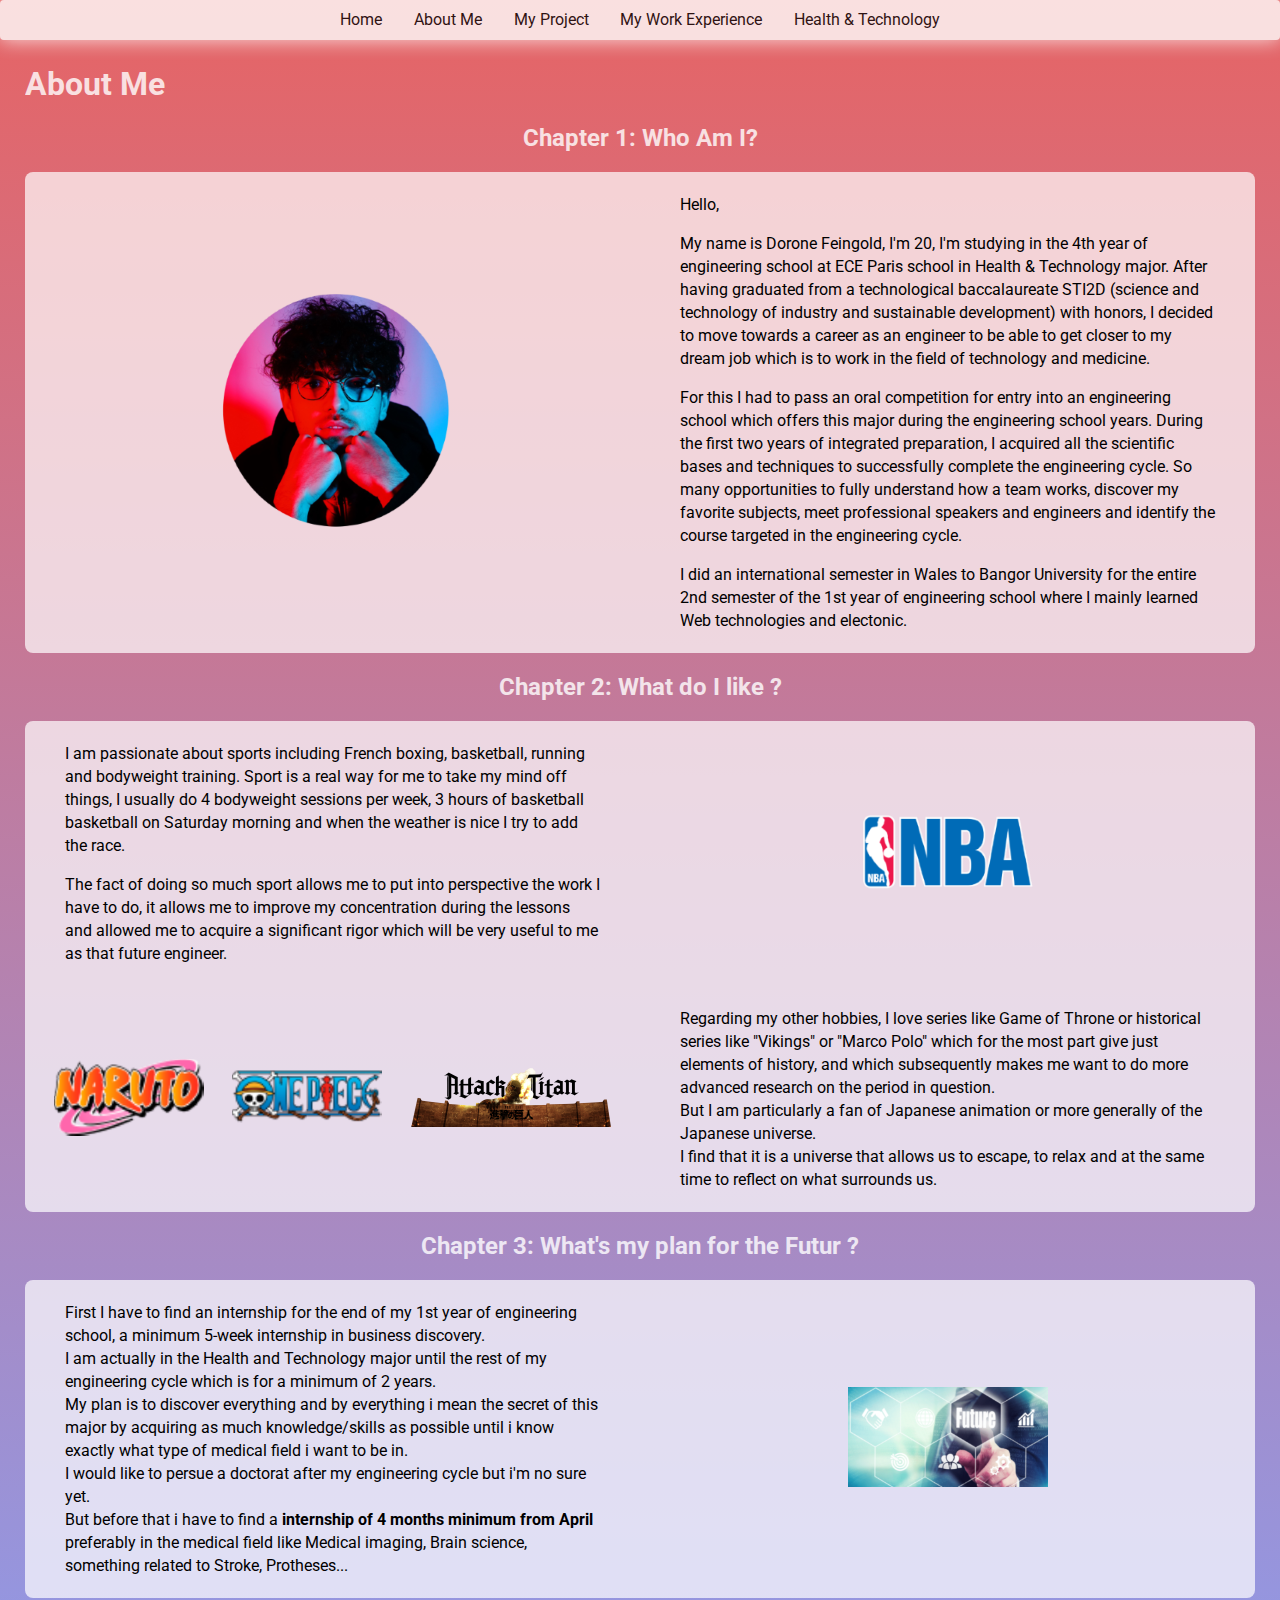
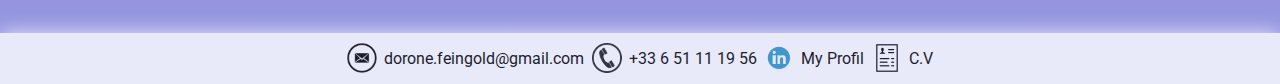
<file: about-me.html>
<!doctype html>
<html lang="en">
    <head>      
        <meta charset="utf-8">
        <meta name="viewport" content="width=device-width, initial-scale=1.0">
        <meta name="keywords" content="HTML,CSS,JavaScript">
        <meta name="author" content="Dorone Feingold">

        <!-- Document's title -->
        <title>About me</title>

        <!-- all relative URLs in the document -->
        <base href="https://dorone-f.github.io">

        <!-- Style sheet -->
        <link rel="stylesheet" type="text/css" href="css/style.css" />   

        <!-- for the logo in the head, you need to have a favicon logo  -->
        <link rel="shortcut icon" href="images/favicon.ico" /> 
        
        <!-- Font style of the page-->
        <link rel="preconnect" href="https://fonts.gstatic.com">
        <link href="https://fonts.googleapis.com/css2?family=Roboto&display=swap" rel="stylesheet">

        <!-- Software used to build the document -->
        <meta name="generator" content="Visual Studio Code">

        <!-- Age rating based on the document's content -->
        <meta name="rating" content="General">  

        <!-- Short description of the document (limit to 150 characters) -->
        <meta
            name="description"
            content="the About me web page aims to present myself in a global way,
            it allows the reader to know who I am, what I like and what I want to do.
            it contains internet links allowing them to have more information about my passions."
        >
    </head>

    <body> 
        <header class="header-about-me">
            <nav class="header-nav">
                <a href="index.html" title="Home">Home</a>
                <a href="about-me.html" title="About Me">About Me</a>
                <a href="project.html" title="My Project">My Project</a>
                <a href="WE.html" title="My Word Experience">My Work Experience</a>
                <a href="HT.html" title="Health &amp; Technology">Health &amp; Technology</a>
              </nav>
          </header>

        <main class="main-all"> 
  
            <h1>About Me</h1>
            <h2>Chapter 1: Who Am I?</h2>
            
            <section>
              
              <div>
                <img src="images/moi.png" alt="moi photo"/>
              </div>
              
              <article>
                <p>
                    Hello,
                </p>

                <p> 
                    My name is Dorone Feingold, I'm 20, I'm studying in the 4th year of engineering school at ECE Paris school in Health & Technology major. 
                    After having graduated from a technological baccalaureate STI2D (science and technology of industry and sustainable development) with honors,
                    I decided to move towards a career as an engineer to be able to get closer to my dream job which is to work in the field of technology and medicine.
                </p>

                <p>
                    For this I had to pass an oral competition for entry into an engineering school which offers this major during the engineering school years.
                    During the first two years of integrated preparation, I acquired all the scientific bases
                    and techniques to successfully complete the engineering cycle.
                    So many opportunities to fully understand how a team works,
                    discover my favorite subjects, meet professional speakers and engineers
                    and identify the course targeted in the engineering cycle.
                </p>

                <p>
                    I did an international semester in Wales to Bangor University for the entire 2nd semester
                    of the 1st year of engineering school where I mainly learned Web technologies and electonic.
                </p>
              </article>
              
            </section>

            <h2>Chapter 2: What do I like ?</h2>

            <section>

                <article>
                    <p>
                        I am passionate about sports including French boxing, basketball, running and bodyweight training.
                        Sport is a real way for me to take my mind off things,
                        I usually do 4 bodyweight sessions per week, 
                        3 hours of basketball basketball on Saturday morning and when the weather is nice I try to add the race.
                    </p>

                    <p>
                        The fact of doing so much sport allows me to put into perspective the work I have to do,
                        it allows me to improve my concentration during the lessons and allowed me to acquire a 
                        significant rigor which will be very useful to me as that future engineer. 
                    </p>
                </article>
               
                <div>
                    <a href="https://www.skysports.com/nba?gr=www" title="More NBA information"><img src="images/nba-new-Dim.png" alt="NBA-logo" /></a>
                </div>

                <div class="logo">
                   <a href="https://en.wikipedia.org/wiki/Naruto" title ="more Naruto information"><img src="images/naruto-logo.png" alt="naruto logo"/></a>                     
                    <a href="https://en.wikipedia.org/wiki/One_Piece" title ="more One Piece information "><img src="images/OP-logo.png" alt="One Piece logo"/></a>
                    <a href="https://en.wikipedia.org/wiki/Attack_on_Titan" title ="more Attack on titan information "><img src="images/aot-logo.png" alt="AOT logo"/></a>    
                </div>

                <article>
                    <p>
                        Regarding my other hobbies, I love series like Game of Throne or historical series like "Vikings" or "Marco Polo" which
                        for the most part give just elements of history,
                        and which subsequently makes me want to do more advanced research on the period in question.<br/>
                        But I am particularly a fan of Japanese animation or more generally of the Japanese universe. <br/>
                        I find that it is a universe that allows us to escape, to relax and at the same time to reflect on what surrounds us. <br/> 
                    </p>
                </article>
            </section>

            <h2>Chapter 3: What's my plan for the Futur ?</h2>

            <section>

                <article class="p3"> 
                    <p>
                        First I have to find an internship for the end of my 1st year of engineering school,
                        a minimum 5-week internship in business discovery. <br/>
                        I am actually in the Health and Technology major until the rest of my engineering cycle which is for a minimum of 2 years. <br/>
                        My plan is to discover everything and by everything i mean the secret of this major by acquiring as much knowledge/skills as possible until i know exactly what type of medical field i want to be in.<br/>
                        I would like to persue a doctorat after my engineering cycle but i'm no sure yet.<br/>
                        But before that i have to find a <strong>internship of 4 months minimum from April</strong> preferably in the medical field like Medical imaging, Brain science, something related to Stroke, Protheses...
                    </p>   
                </article>
                
                <div class="futur-logo">
                    <img src="images/logo-futur.png" alt="futur-logo" />
                </div>
            </section>
        </main>
        
        <footer class="footer-all">
            <nav >
                <img src="images/mail-logo.png" alt="logo mail-profile"/> 
                <a href="mailto:dorone.feingold@gmail.com" title ="mail"><p>dorone.feingold@gmail.com</p></a> 
                <img src="images/telephone-logo.png" alt="logo tel"/> +33 6 51 11 19 56
                <img src="images/linkedin-logo.png" alt="logo linkedin"/><a href="https://www.linkedin.com/in/dorone-feingold-7a78041a2/" title="My Linkedin"> <p>My Profil</p></a>
                <img src="images/CV-logo.png" alt="cv logo" /><a href="CV/CV_Dorone Feingold_English.pdf" download title="click to see and download my C.V"> <p>C.V</p></a>                
            </nav> 
        </footer> 
    </body>
</html>
</file>
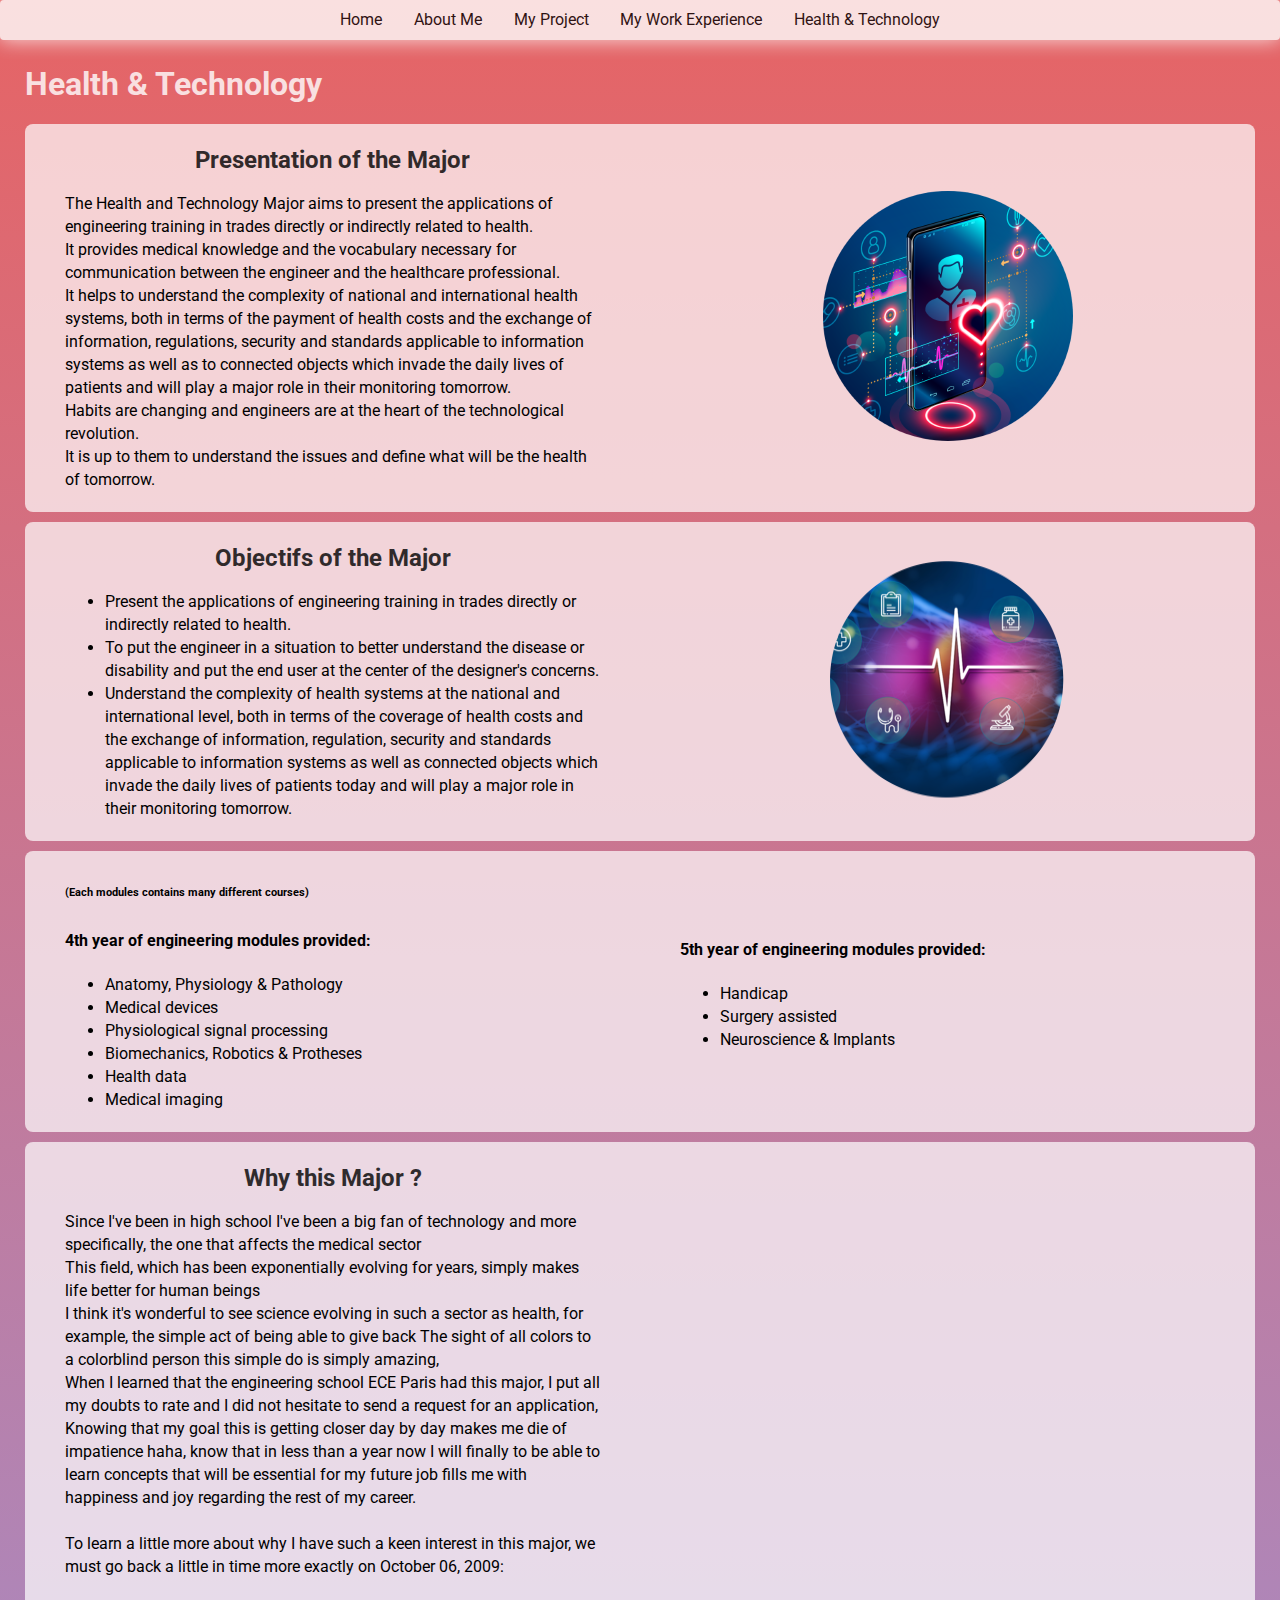
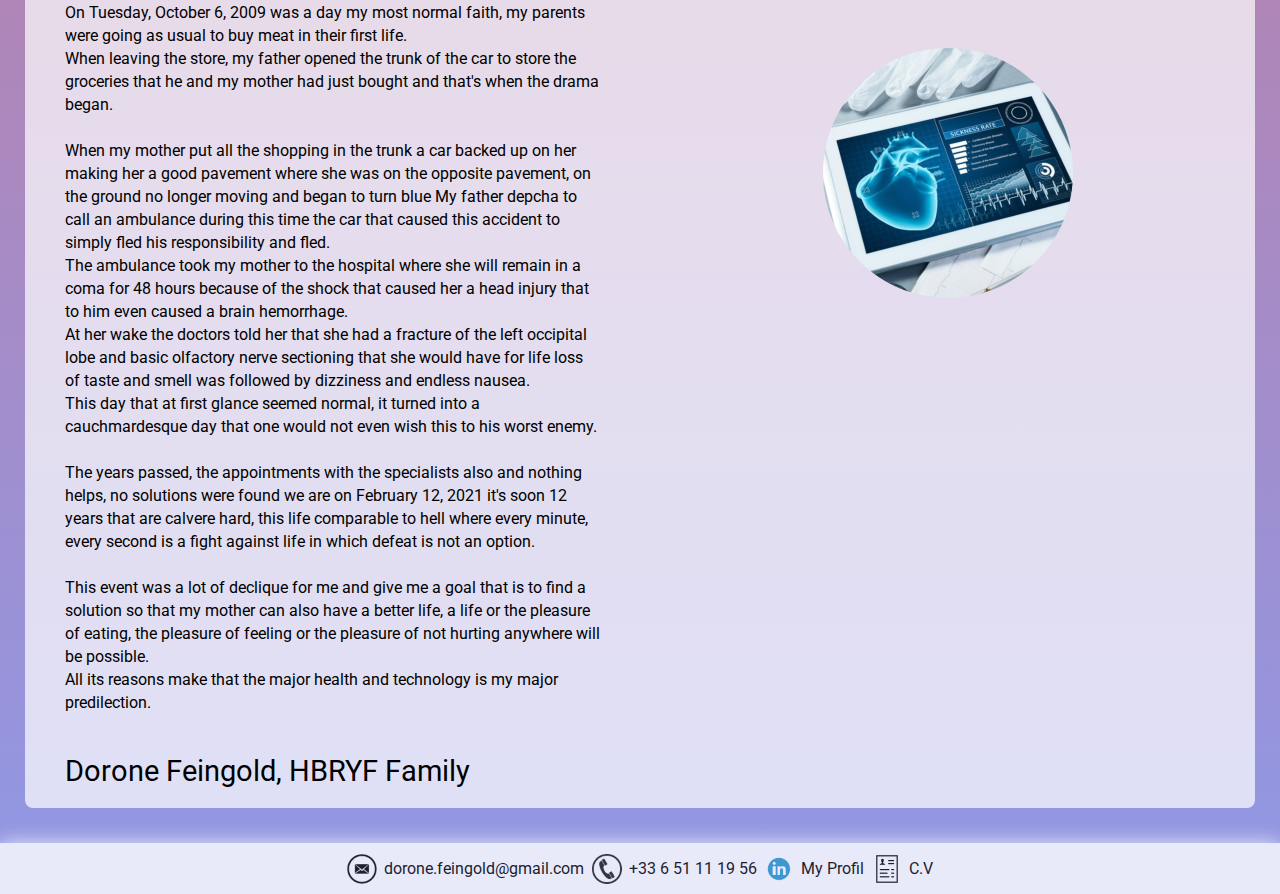
<file: HT.html>
<!doctype html>
<html lang="en">
    <head>
        <meta charset="utf-8">
        <meta name="viewport" content="width=device-width, initial-scale=1.0">
        <meta name="keywords" content="HTML,CSS,JavaScript">
        <meta name="author" content="Dorone Feingold">

        <!-- Document's title -->
        <title>Health &amp; Technology</title>

        <!-- all relative URLs in the document -->
        <base href="https://dorone-f.github.io">

        <!-- Style sheet -->
        <link rel="stylesheet" type="text/css" href="css/style.css" />   

        <!-- for the logo in the head, you need to have a favicon logo  -->
        <link rel="shortcut icon" href="images/favicon.ico" /> 
        
        <!-- Font style of the page-->
        <link rel="preconnect" href="https://fonts.gstatic.com">
        <link href="https://fonts.googleapis.com/css2?family=Roboto&display=swap" rel="stylesheet">

        <!-- Software used to build the document -->
        <meta name="generator" content="Visual Studio Code">

        <!-- Age rating based on the document's content -->
        <meta name="rating" content="General">  

        <!-- Short description of the document (limit to 150 characters) -->
        <meta
            name="description"
            content="The Health & technology (HT) internet page is a personal page in which
            I express my enthusiasm for the major in which I intend to enter in the 2nd year of engineering school.
            We find there the courses given as well as some initials on why I want to do this major."
        >
    </head>

    <body> 
        <header class="header-about-me">
            <nav class="header-nav">
                <a href="index.html" title="Home">Home</a>
                <a href="about-me.html" title="About Me">About Me</a>
                <a href="project.html" title="My Project">My Project</a>
                <a href="WE.html" title="My Word Experience">My Work Experience</a>
                <a href="HT.html" title="Health &amp; Technology">Health &amp; Technology</a>
            </nav>
          </header>

        <main class="main-all"> 

            <h1>Health &amp; Technology</h1>

            <section>
                <article>
                    <h2>Presentation of the Major</h2>
                    <p>
                        
                        The Health and Technology Major aims to present the applications of engineering training in trades directly or indirectly related to health. <br/>
                        It provides medical knowledge and the vocabulary necessary for communication between the engineer and the healthcare professional. <br/>
                        It helps to understand the complexity of national and international health systems, both in terms of the payment of health costs and the exchange of information,
                        regulations, security and standards applicable to information systems as well as to connected objects which invade the daily lives of patients and will play a major role in their monitoring tomorrow. <br/>
                        Habits are changing and engineers are at the heart of the technological revolution. <br/>
                        It is up to them to understand the issues and define what will be the health of tomorrow.
                    </p>
    
                </article>

                <div >
                    <img src="images/presentation-logo.png" alt="Health and technolgy" />
                </div>
            </section>

            <section>
                <article>
                    <h2> Objectifs of the Major</h2>
                    
                        <ul>
                            <li>Present the applications of engineering training in trades directly or indirectly related to health.</li>
                            <li>To put the engineer in a situation to better understand the disease or disability and put the end user at the center of the designer's concerns.</li>
                            <li>Understand the complexity of health systems at the national and international level, both in terms of the coverage of health costs and the exchange of information,
                                regulation, security and standards applicable to information systems as well as connected objects which invade the daily lives of patients today and will play a major role in their monitoring tomorrow.</li>
                        </ul>
                    
                </article>
                <div>
                    <img src="images/objectif-logo.png" alt="Health and technolgy" />
		        </div>
                
            </section>

            <section>
                
                <article>
                    <h6>(Each modules contains many different courses)</h6>
                    <h4>4th year of engineering modules provided:</h4>

                    <ul>
                        <li>Anatomy, Physiology & Pathology</li>
                        <li>Medical devices</li>
                        <li>Physiological signal processing</li>
                        <li>Biomechanics, Robotics & Protheses</li>
                        <li>Health data</li>
                        <li>Medical imaging</li>
                    </ul>
                </article>
                <article>

                    <h4>5th year of engineering modules provided:</h4>
                    <ul>
                        <li>Handicap</li>
                        <li>Surgery assisted</li>
                        <li>Neuroscience & Implants</li>
                    </ul>

                </article>
                   
                
            </section>

            <section>
                <article class="why-part">
                    <h2>Why this Major ?</h2>

                    <p>
                        Since I've been in high school I've been a big fan of technology 
                        and more specifically, the one that affects the medical sector<br/>
                        This field, which has been exponentially evolving for years, simply makes life better for human beings<br/>
                        I think it's wonderful to see science evolving in such a sector as health, for example, the simple act of being able to give back 
                        The sight of all colors to a colorblind person this simple do is simply amazing, <br/>
                        When I learned that the engineering school ECE Paris had this major, I put all my doubts to rate and I did not hesitate to send
                        a request for an application, <br/>
                        Knowing that my goal this is getting closer day by day makes me die of impatience haha, know that in less than a year now I will finally
                        to be able to learn concepts that will be essential for my future job fills me with happiness and joy regarding the rest of my career.<br/><br/>
    
                        To learn a little more about why I have such a keen interest in this major, we must go back a little in time more exactly on October 06, 2009:<br/><br/>
    
                        On Tuesday, October 6, 2009 was a day my most normal faith, my parents were going as usual to buy meat in their first life.<br/>
                        When leaving the store, my father opened the trunk of the car to store the groceries that he and my mother had just bought and that's when the drama began.<br/><br/>
                        When my mother put all the shopping in the trunk a car backed up on her making her a good pavement where she was on the opposite pavement, on the ground no longer moving and began to turn blue 
                        My father depcha to call an ambulance during this time the car that caused this accident to simply fled his responsibility and fled.<br/>
                        The ambulance took my mother to the hospital where she will remain in a coma for 48 hours because of the shock that caused her a head injury that to him
                        even caused a brain hemorrhage. <br/>
                        At her wake the doctors told her that she had a fracture of the left occipital lobe and basic olfactory nerve sectioning that she would have for life 
                        loss of taste and smell was followed by dizziness and endless nausea.<br/>
                        This day that at first glance seemed normal, it turned into a cauchmardesque day that one would not even wish this to his worst enemy.<br/><br/>
    
                        The years passed, the appointments with the specialists also and nothing helps, no solutions were found we are on February 12, 2021 it's soon
                        12 years that are calvere hard, this life comparable to hell where every minute, every second is a fight against life in which defeat is not an option.<br/><br/>
    
                        This event was a lot of declique for me and give me a goal that is to find a solution so that my mother can also have a better life, a life 
                        or the pleasure of eating, the pleasure of feeling or the pleasure of not hurting anywhere will be possible. <br>
    
                        All its reasons make that the major health and technology is my major predilection.<br/><br/><br/>
    
                        <span>Dorone Feingold, HBRYF Family</span>
                    </p>  
                </article> 
                <div>
                    <img src="images/why-logo.png" alt="Health and technolgy why" />
                </div>
            </section>
        </main>
        
        <footer class="footer-all">
            <nav >
                <img src="images/mail-logo.png" alt="logo mail-profile"/> 
                <a href="mailto:dorone.feingold@gmail.com" title ="mail"><p>dorone.feingold@gmail.com</p></a> 
                <img src="images/telephone-logo.png" alt="logo tel"/> +33 6 51 11 19 56
                <img src="images/linkedin-logo.png" alt="logo linkedin"/><a href="https://www.linkedin.com/in/dorone-feingold-7a78041a2/" title="My Linkedin"> <p>My Profil</p></a>
                <img src="images/CV-logo.png" alt="cv logo" /><a href="CV/CV_Dorone Feingold_English.pdf" download title="click to see and download my C.V"> <p>C.V</p></a>                
            </nav> 
        </footer> 
    </body>
</html>
</file>
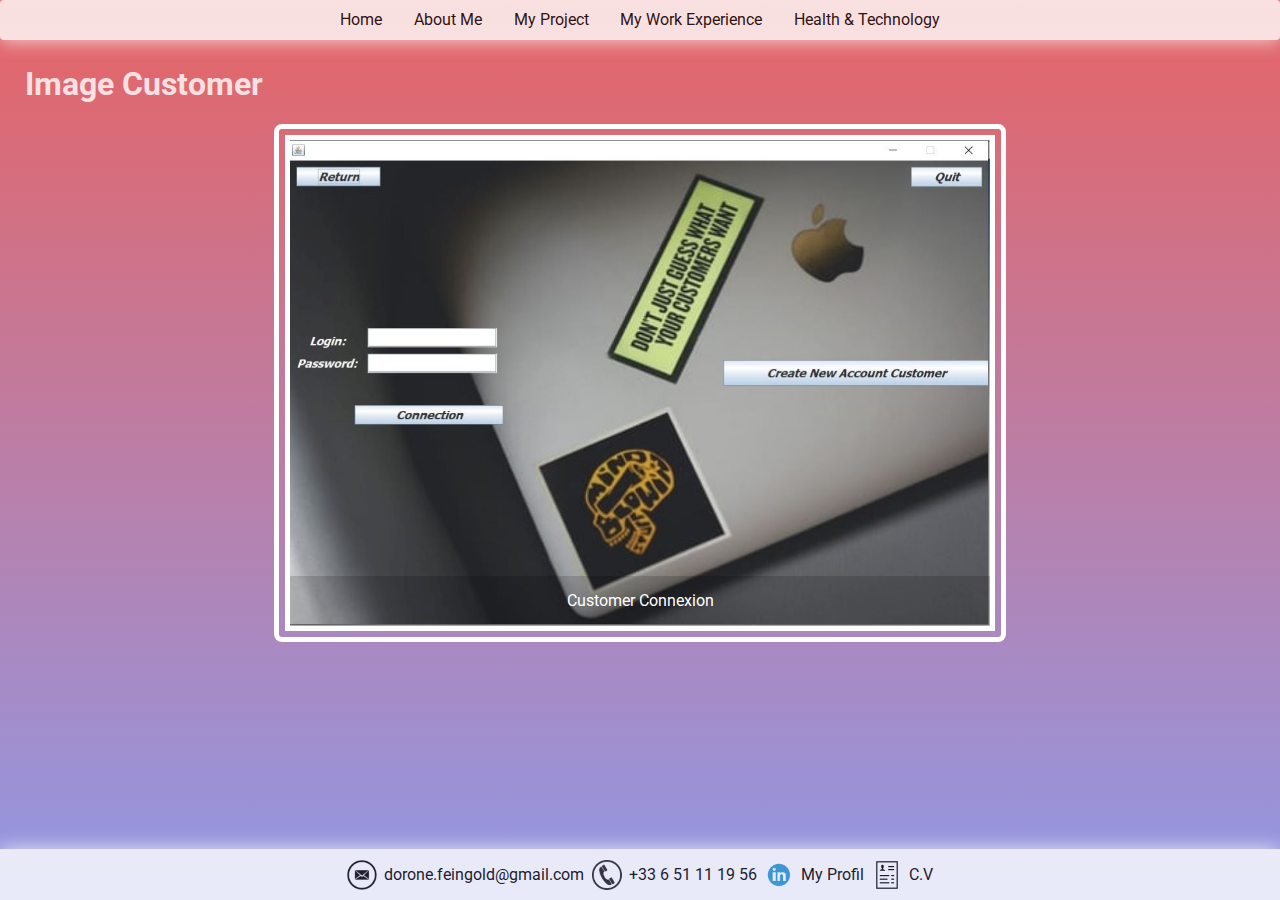
<file: project-Shopping-Caroussel.html>
<!doctype html>
<html lang="en">
    <head>
        <meta charset="utf-8">
        <meta name="viewport" content="width=device-width, initial-scale=1.0">
        <meta name="keywords" content="HTML,CSS,JavaScript">
        <meta name="author" content="Dorone Feingold">

        <!-- Document's title -->
        <title>Image Customer</title>

        <!-- all relative URLs in the document -->
        <base href="https://dorone-f.github.io">


        <!-- Style sheet -->
        <link rel="stylesheet" type="text/css" href="css/style.css" />   

        <!-- for the logo in the head, you need to have a favicon logo  -->
        <link rel="shortcut icon" href="images/favicon.ico" /> 
        
        <!-- Font style of the page-->
        <link rel="preconnect" href="https://fonts.gstatic.com">
        <link href="https://fonts.googleapis.com/css2?family=Roboto&display=swap" rel="stylesheet">


        <!-- Software used to build the document -->
        <meta name="generator" content="Visual Studio Code">

        <!-- Age rating based on the document's content -->
        <meta name="rating" content="General">  

        <!-- Short description of the document (limit to 150 characters) -->
        <meta
            name="description"
            content="This page consists of displaying in the form of a Caroussel the images of the 'Customer' part of the 'Shopping Project Application' project ."
        >
    </head>
    
    <body> 
        <header class="header-about-me">
            <nav class="header-nav">
                <a href="index.html" title="Home">Home</a>
                <a href="about-me.html" title="About Me">About Me</a>
                <a href="project.html" title="My Project">My Project</a>
                <a href="WE.html" title="My Word Experience">My Work Experience</a>
                <a href="HT.html" title="Health &amp; Technology">Health &amp; Technology</a>
              </nav>
          </header>

        <main> 
  
            <h1>Image Customer</h1>   
            <section>
                <div class="carousel">
  
                    <!-- Carousel buttons, Use to move to the next or to the previous image -->
                    <nav>
                      <a class="prevButton" href="#" id="carouselPrev">&lt;</a> <!-- '<' Symbol which will allow us to move to the previous image -->
                      <a class="nextButton" href="#" id="carouselNext">&gt;</a> <!-- '>' Symbol which will allow us to move to the next image-->
                    </nav>
                    
                    <!-- Carousel image container, will allow us to display our image, the class tag will be useful to style part the image container (CSS) and the id for the JS part -->
                    <div class="carousel-images" id="carouselImages"></div>
                    
                    <!-- Carousel image captions, will allow us to display the description of the image class tag for the CSS (Style of the caption) part and id For the JS -->
                    <p class="carousel-caption" id="carouselCaption"></p>
                  </div>
            </section> 
        </main>
        
        <footer class="footer-all">
            <nav >
                <img src="images/mail-logo.png" alt="logo mail-profile"/> 
                <a href="mailto:dorone.feingold@gmail.com" title ="mail"><p>dorone.feingold@gmail.com</p></a> 
                <img src="images/telephone-logo.png" alt="logo tel"/> +33 6 51 11 19 56
                <img src="images/linkedin-logo.png" alt="logo linkedin"/><a href="https://www.linkedin.com/in/dorone-feingold-7a78041a2/" title="My Linkedin"> <p>My Profil</p></a>
                <img src="images/CV-logo.png" alt="cv logo" /><a href="CV/CV_Dorone Feingold_English.pdf" download title="click to see and download my C.V"> <p>C.V</p></a>                
            </nav> 
        </footer> 
        
        <script defer src="js/Carousel.js"></script>
    </body>
</html>
</file>
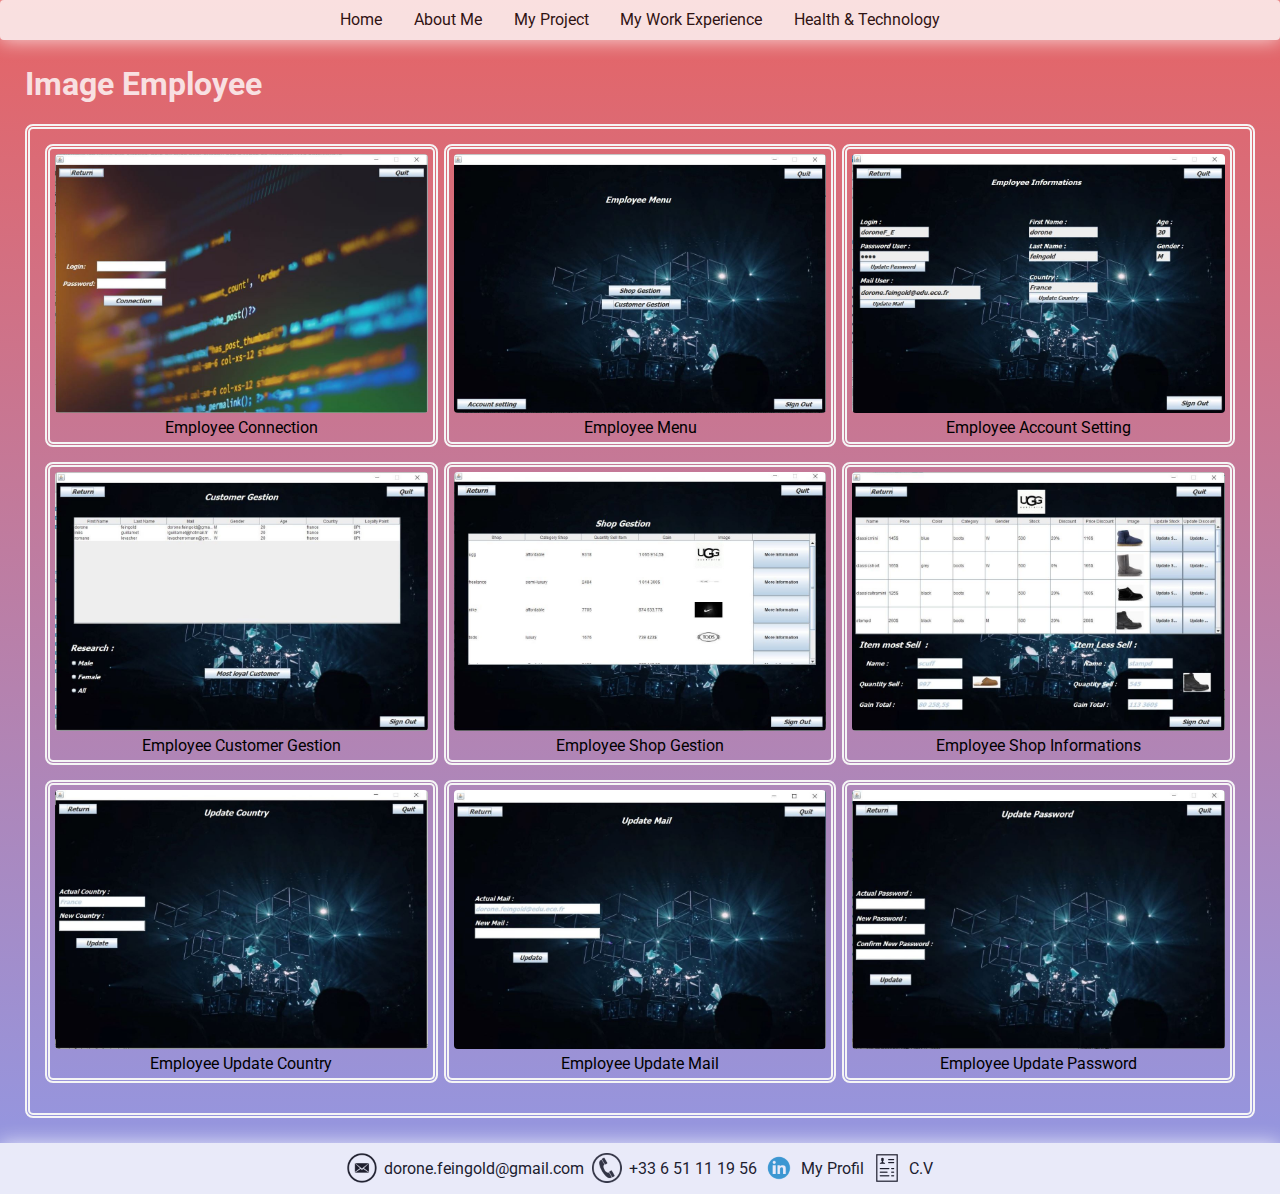
<file: project-Shopping-Gallery.html>
<!doctype html>
<html lang="en">
    <head>
        <meta charset="utf-8">
        <meta name="viewport" content="width=device-width, initial-scale=1.0">
        <meta name="keywords" content="HTML,CSS,JavaScript">
        <meta name="author" content="Dorone Feingold">

        <!-- Document's title -->
        <title>Image Employee</title>

        <!-- all relative URLs in the document -->
        <base href="https://dorone-f.github.io">

        <!-- Style sheet -->
        <link rel="stylesheet" type="text/css" href="css/style.css" />   

        <!-- for the logo in the head, you need to have a favicon logo  -->
        <link rel="shortcut icon" href="images/favicon.ico" /> 
        
        <!-- Font style of the page-->
        <link rel="preconnect" href="https://fonts.gstatic.com">
        <link href="https://fonts.googleapis.com/css2?family=Roboto&display=swap" rel="stylesheet">


        <!-- Software used to build the document -->
        <meta name="generator" content="Visual Studio Code">

        <!-- Age rating based on the document's content -->
        <meta name="rating" content="General">  

        <!-- Short description of the document (limit to 150 characters) -->
        <meta
            name="description"
            content="This page consists of displaying in the form of a gallery the images of the 'Employee' part of the 'Shopping Project'."
        >
    </head>
    
    <body> 
        <header class="header-about-me">
            <nav class="header-nav">
                <a href="index.html" title="Home">Home</a>
                <a href="about-me.html" title="About Me">About Me</a>
                <a href="project.html" title="My Project">My Project</a>
                <a href="WE.html" title="My Word Experience">My Work Experience</a>
                <a href="HT.html" title="Health &amp; Technology">Health &amp; Technology</a>
              </nav>
        </header>

        <main> 
            <h1>Image Employee</h1>   
            <section>
                <div class="gallery" id="gallery"></div>
            </section> 
        </main>
        
        <footer class="footer-all">
            <nav >
                <img src="images/mail-logo.png" alt="logo mail-profile"/> 
                <a href="mailto:dorone.feingold@gmail.com" title ="mail"><p>dorone.feingold@gmail.com</p></a> 
                <img src="images/telephone-logo.png" alt="logo tel"/> +33 6 51 11 19 56
                <img src="images/linkedin-logo.png" alt="logo linkedin"/><a href="https://www.linkedin.com/in/dorone-feingold-7a78041a2/" title="My Linkedin"> <p>My Profil</p></a>
                <img src="images/CV-logo.png" alt="cv logo" /><a href="CV/CV_Dorone Feingold_English.pdf" download title="click to see and download my C.V"> <p>C.V</p></a>                
            </nav> 
        </footer> 
        
        <script defer src="js/Gallery.js"></script>
    </body>
</html>
</file>
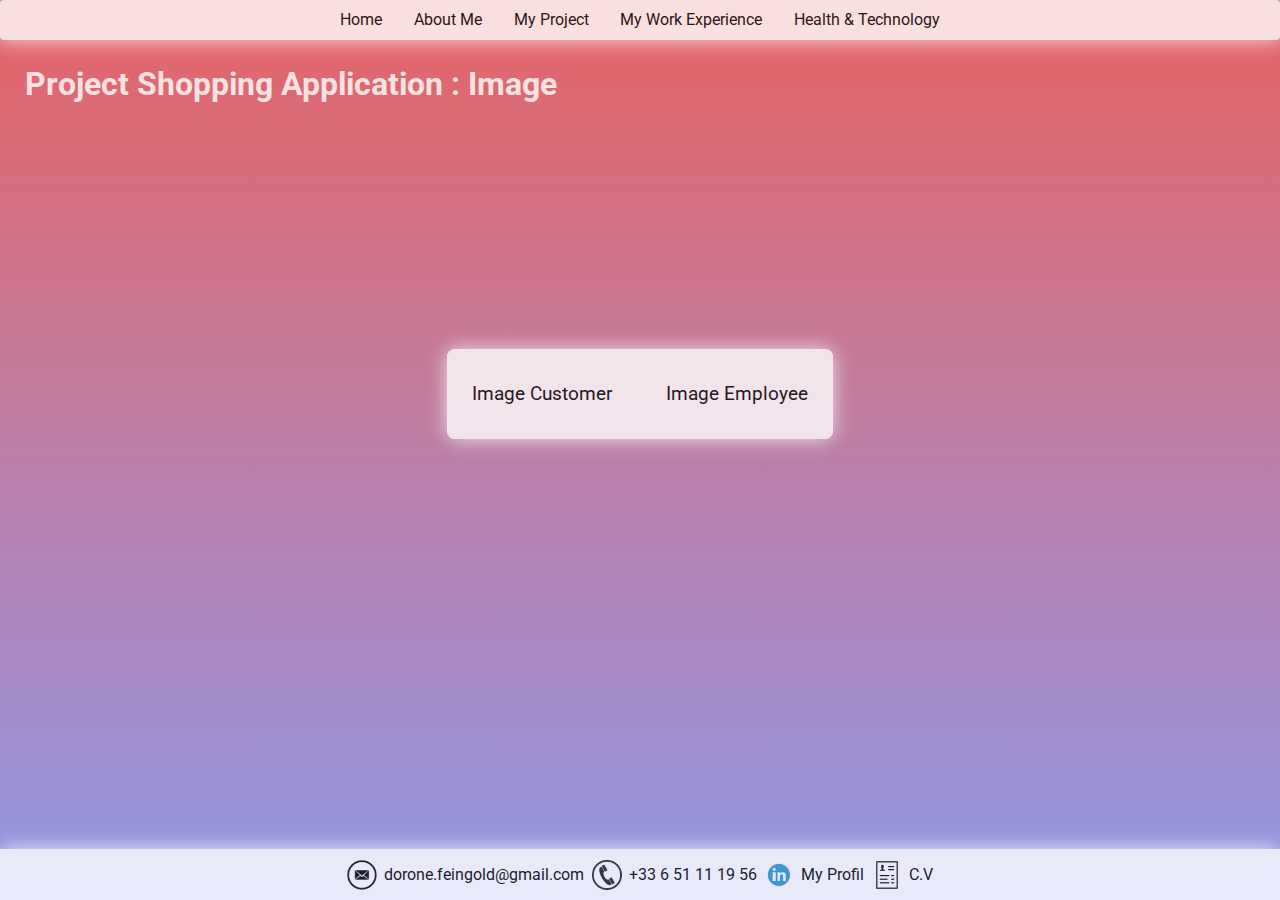
<file: project-Shopping-menu-image.html>
<!doctype html>
<html lang="en">
    <head>
        <meta charset="utf-8">
        <meta name="viewport" content="width=device-width, initial-scale=1.0">
        <meta name="keywords" content="HTML,CSS,JavaScript">
        <meta name="author" content="Dorone Feingold">

        <!-- Document's title -->
        <title>Shopping Project: menu Image </title>

        <!-- all relative URLs in the document -->
        <base href="https://dorone-f.github.io">


        <!-- Style sheet -->
        <link rel="stylesheet" type="text/css" href="css/style.css" />   

        <!-- for the logo in the head, you need to have a favicon logo  -->
        <link rel="shortcut icon" href="images/favicon.ico" /> 
        
        <!-- Font style of the page-->
        <link rel="preconnect" href="https://fonts.gstatic.com">
        <link href="https://fonts.googleapis.com/css2?family=Roboto&display=swap" rel="stylesheet">

        <!-- Software used to build the document -->
        <meta name="generator" content="Visual Studio Code">

        <!-- Age rating based on the document's content -->
        <meta name="rating" content="General">  

        <!-- Short description of the document (limit to 150 characters) -->
        <meta
            name="description"
            content="Transition web page allowing the user to choose between viewing the 'Customer' or 'Employee' images of the 'Shopping project Application' project,
            page only accessible from the 'Shopping Project Application' web page."
        >
    </head>

    <body> 
        <header class="header-about-me">
            <nav class="header-nav">
                <a href="index.html" title="Home">Home</a>
                <a href="about-me.html" title="About Me">About Me</a>
                <a href="project.html" title="My Project">My Project</a>
                <a href="WE.html" title="My Word Experience">My Work Experience</a>
                <a href="HT.html" title="Health &amp; Technology">Health &amp; Technology</a>
              </nav>
          </header>

        <main class="menu-image"> 
  
            <h1>Project Shopping Application : Image</h1>   
            <section class="section-menu">
                <section>
                    <div>
                        <a class="customer" href="project-Shopping-Caroussel.html" title ="click for more photo"> Image Customer</a>
                        <a class ="employee" href="project-Shopping-Gallery.html" title ="click for more photo"> Image Employee</a>
                    </div>
                </section>
            </section> 
        </main>
        
        <footer class="footer-all">
            <nav >
                <img src="images/mail-logo.png" alt="logo mail-profile"/> 
                <a href="mailto:dorone.feingold@gmail.com" title ="mail"><p>dorone.feingold@gmail.com</p></a> 
                <img src="images/telephone-logo.png" alt="logo tel"/> +33 6 51 11 19 56
                <img src="images/linkedin-logo.png" alt="logo linkedin"/><a href="https://www.linkedin.com/in/dorone-feingold-7a78041a2/" title="My Linkedin"> <p>My Profil</p></a>
                <img src="images/CV-logo.png" alt="cv logo" /><a href="CV/CV_Dorone Feingold_English.pdf" download title="click to see and download my C.V"> <p>C.V</p></a>                
            </nav> 
        </footer> 
    </body>
</html>
</file>
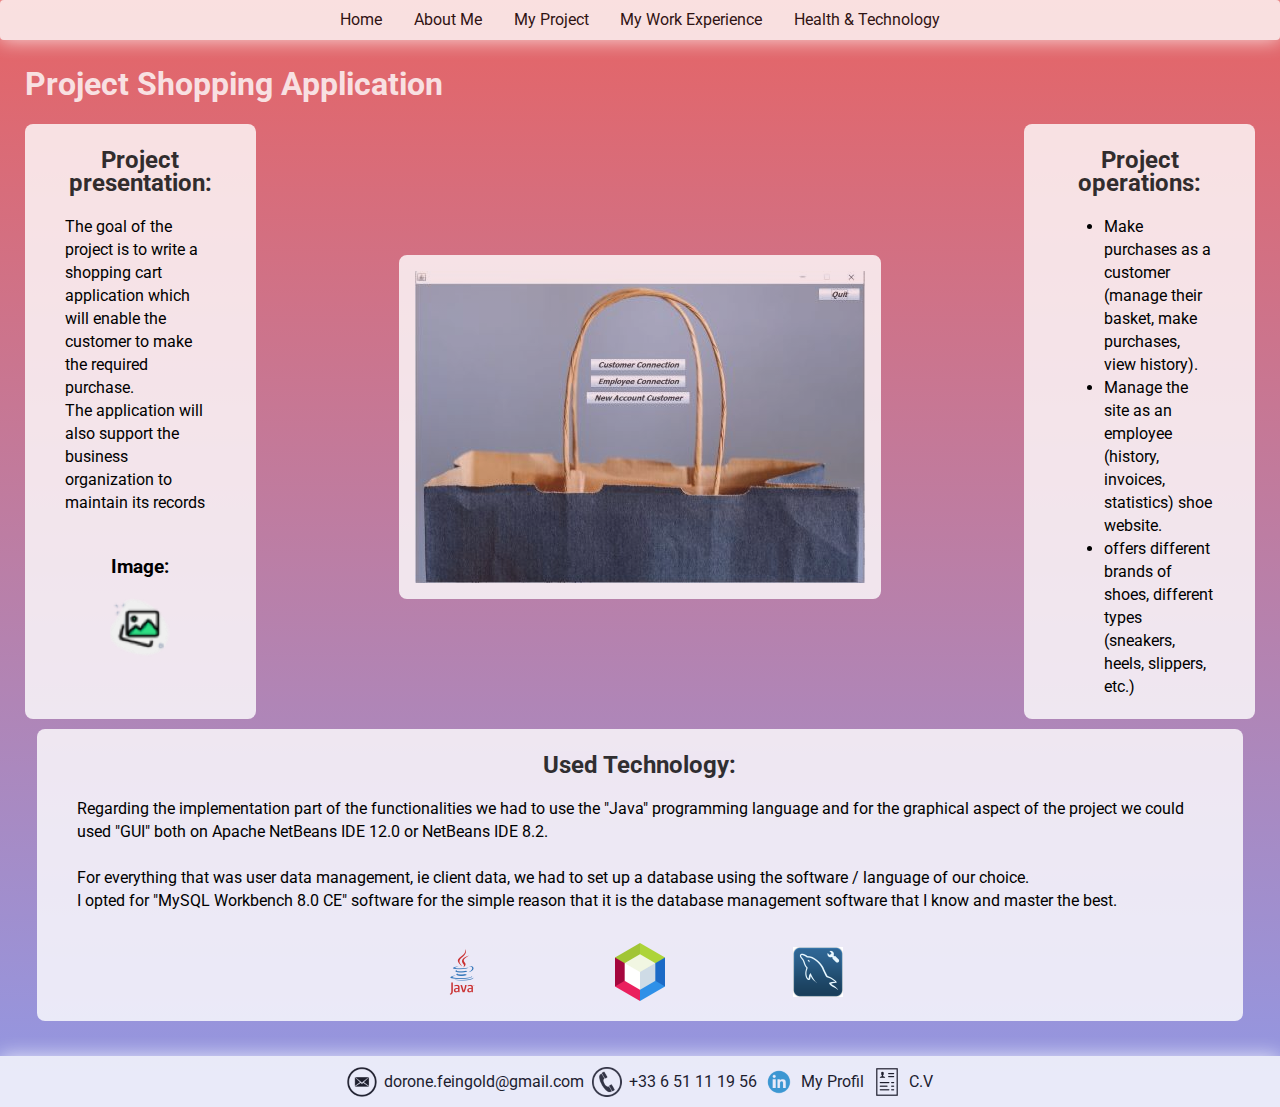
<file: project-Shopping.html>
<!doctype html>
<html lang="en">
    <head>
        <meta charset="utf-8">
        <meta name="viewport" content="width=device-width, initial-scale=1.0">
        <meta name="keywords" content="HTML,CSS,JavaScript">
        <meta name="author" content="Dorone Feingold">

        <!-- Document's title -->
        <title>Shopping Project</title>

        <!-- all relative URLs in the document -->
        <base href="https://dorone-f.github.io">      

        <!-- Style sheet -->
        <link rel="stylesheet" type="text/css" href="css/style.css" />   

        <!-- for the logo in the head, you need to have a favicon logo  -->
        <link rel="shortcut icon" href="images/favicon.ico" /> 
        
        <!-- Font style of the page-->
        <link rel="preconnect" href="https://fonts.gstatic.com">
        <link href="https://fonts.googleapis.com/css2?family=Roboto&display=swap" rel="stylesheet">

        <!-- Software used to build the document -->
        <meta name="generator" content="Visual Studio Code">

        <!-- Age rating based on the document's content -->
        <meta name="rating" content="General">  

        <!-- Short description of the document (limit to 150 characters) -->
        <meta
            name="description"
            content="Internet page describing one of my IT project carried out in the 1st year of engineering school,
            it allows to quickly present the project and among other things indicates the technologies used during this one."
        >
    </head>

    <body> 
        <header class="header-about-me">
            <nav class="header-nav">
                <a href="index.html" title="Home">Home</a>
                <a href="about-me.html" title="About Me">About Me</a>
                <a href="project.html" title="My Project">My Project</a>
                <a href="WE.html" title="My Word Experience">My Work Experience</a>
                <a href="HT.html" title="Health &amp; Technology">Health &amp; Technology</a>
              </nav>
          </header>

        <main> 
            <h1>Project Shopping Application</h1>   
            <section class="section-total">
                
                <section class="section-presentation" >
                    <article class="presentation">
                        <h2>Project presentation:</h2>
                        <p>
                            The goal of the project is to write a shopping cart application which will enable
                            the customer to make the required purchase.<br/>
                            The application will also support the business organization to maintain its records<br/><br/>
                        </p>
                        <h3>Image:</h3>
                        <a href="project-Shopping-menu-image.html" title="Click to see more project pictures"><img src="images/galerie-logo.png" alt="galerie photo" /></a>
                    </article>
                </section>
                
                
                <div class="connexion-img">
                    <img src="images/ImageConnexion.JPG" alt="moi photo"/>
                    
                </div>

                <section class="section-operation">
                    <article class="operation">
                        <h2>Project operations:</h2>
                            <ul>
                                <li>Make purchases as a customer (manage their basket, make purchases, view history).</li>
                                <li>Manage the site as an employee (history, invoices, statistics) shoe website.</li>
                                <li>offers different brands of shoes, different types (sneakers, heels, slippers, etc.)</li>
                            </ul>
                    </article>
                </section>
            </section>
           
           <section class="section-total">
            <section class="section-technologyUsed">
                <article>
                    <h2>Used Technology:</h2>
                    
                    <p>
                        Regarding the implementation part of the functionalities
                        we had to use the "Java" programming language and for the graphical aspect of the project we could used "GUI" both on Apache NetBeans IDE 12.0 or NetBeans IDE 8.2.<br/><br/>
    
                        For everything that was user data management,
                        ie client data, we had to set up a database using the software / language of our choice.<br/>
                        I opted for "MySQL Workbench 8.0 CE" software for the simple reason that it is the database management software that I know and master the best.
                    </p>
                    <div>
                        <img src="images/java-logo.png" alt="java logo" title="Java"/>
                        <img src="images/netbeans-logo.png" alt="netbeans logo" title="Apache Netbeans IDE 12.0"/>
                        <img src="images/MYSQL-logo.png" alt="mysql logo" title="MySQL Workbench 8.0 CE"/>
                    </div>
                    
                </article>
            </section>
           </section> 

            
        </main>
        
        <footer class="footer-all">
            <nav >
                <img src="images/mail-logo.png" alt="logo mail-profile"/> 
                <a href="mailto:dorone.feingold@gmail.com" title ="mail"><p>dorone.feingold@gmail.com</p></a> 
                <img src="images/telephone-logo.png" alt="logo tel"/> +33 6 51 11 19 56
                <img src="images/linkedin-logo.png" alt="logo linkedin"/><a href="https://www.linkedin.com/in/dorone-feingold-7a78041a2/" title="My Linkedin"> <p>My Profil</p></a>
                <img src="images/CV-logo.png" alt="cv logo" /><a href="CV/CV_Dorone Feingold_English.pdf" download title="click to see and download my C.V"> <p>C.V</p></a>                
            </nav> 
        </footer> 
    </body>
</html>
</file>
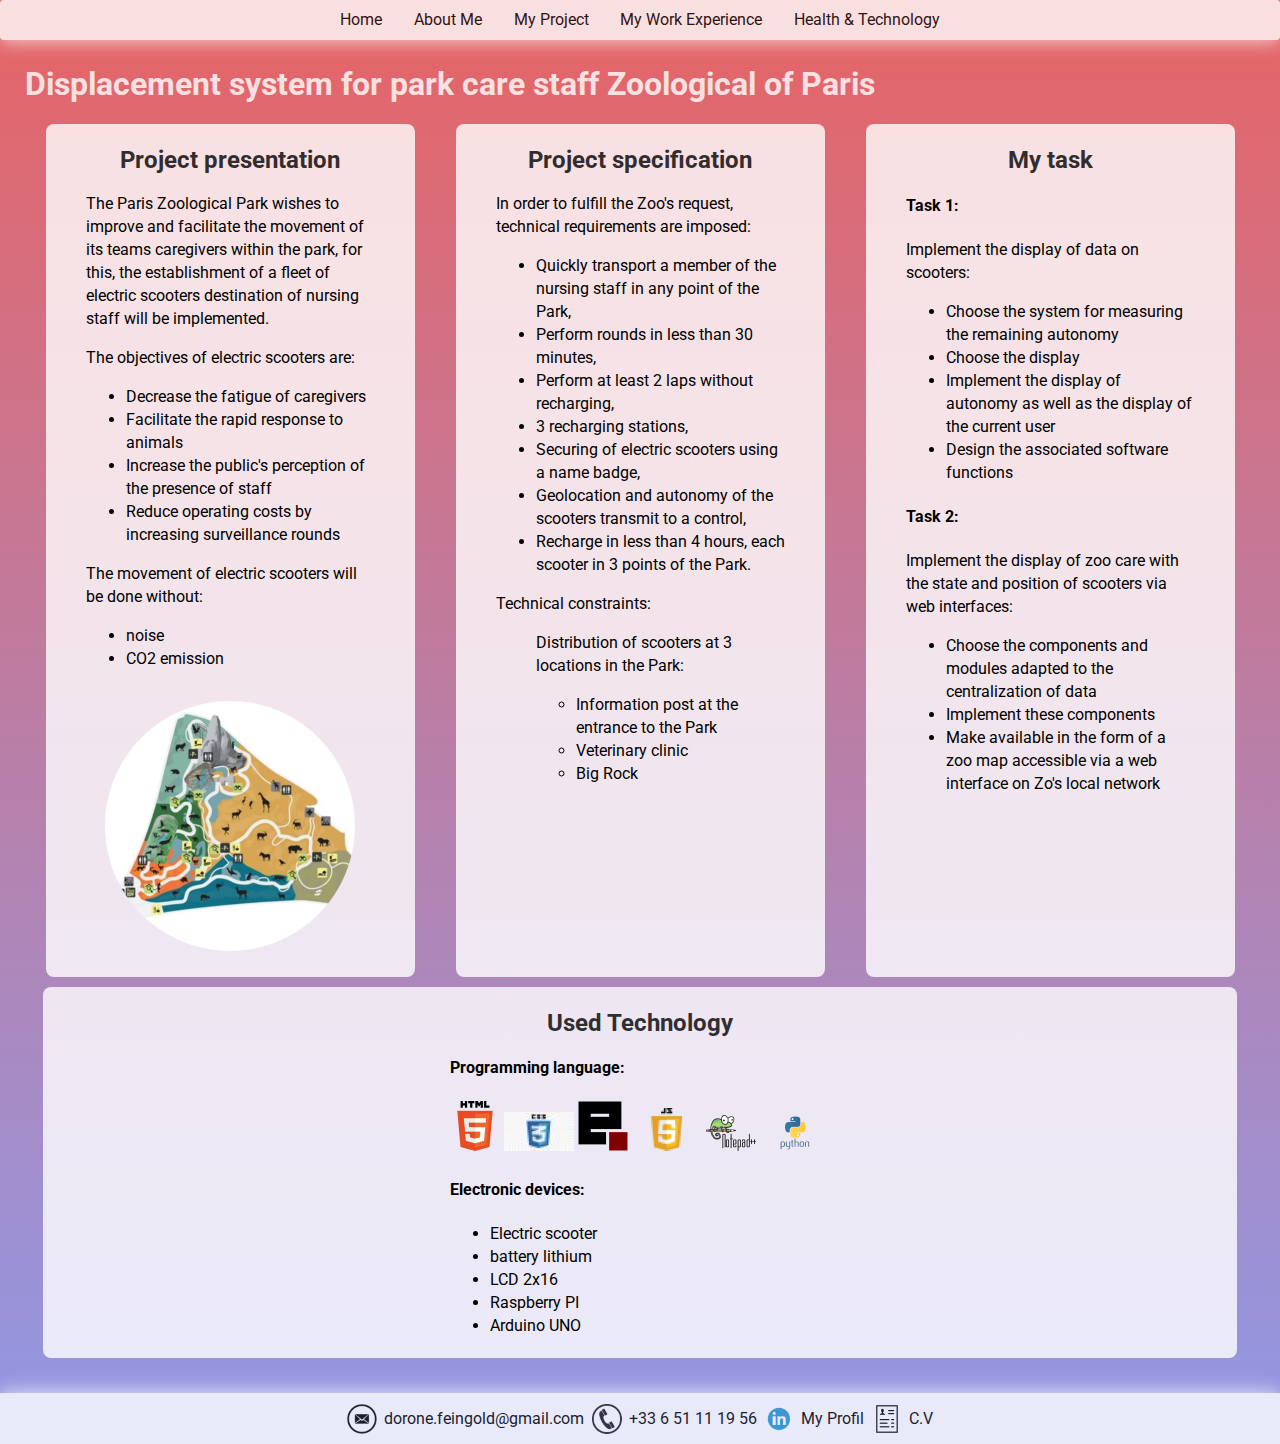
<file: project-Zoo.html>
<!doctype html>
<html lang="en">
    <head>
        <meta charset="utf-8">
        <meta name="viewport" content="width=device-width, initial-scale=1.0">
        <meta name="keywords" content="HTML,CSS,JavaScript">
        <meta name="author" content="Dorone Feingold">

        <!-- Document's title -->
        <title>Zoo Project</title>

        <!-- all relative URLs in the document -->
        <base href="https://dorone-f.github.io">


        <!-- Style sheet -->
        <link rel="stylesheet" type="text/css" href="css/style.css" />   

        <!-- for the logo in the head, you need to have a favicon logo  -->
        <link rel="shortcut icon" href="images/favicon.ico" /> 
        
        <!-- Font style of the page-->
        <link rel="preconnect" href="https://fonts.gstatic.com">
        <link href="https://fonts.googleapis.com/css2?family=Roboto&display=swap" rel="stylesheet">
        
        <!-- Software used to build the document -->
        <meta name="generator" content="Visual Studio Code">

        <!-- Age rating based on the document's content -->
        <meta name="rating" content="General">  

        <!-- Short description of the document (limit to 150 characters) -->
        <meta
            name="description"
            content="Internet page presenting my final project of my last year of high school.
            This page contains several information concerning this project in particular the cost cachet or the technologies used."
        >
    </head>

    <body> 
        <header class="header-about-me">
            <nav class="header-nav">
                <a href="index.html" title="Home">Home</a>
                <a href="about-me.html" title="About Me">About Me</a>
                <a href="project.html" title="My Project">My Project</a>
                <a href="WE.html" title="My Word Experience">My Work Experience</a>
                <a href="HT.html" title="Health &amp; Technology">Health &amp; Technology</a>
              </nav>
          </header>

        <main class="main-ZOO"> 
  
            <h1>Displacement system for park care staff Zoological of Paris</h1>   

            <section class="section-total">
                <section class="section-presentation">
                    <article>
                        <h2>Project presentation</h2>
                        <p>
                            The Paris Zoological Park wishes to improve and facilitate the movement of its teams
                            caregivers within the park, for this, the establishment of a fleet of electric scooters
                            destination of nursing staff will be implemented.<br/>
                        </p>
                        
                        <p>The objectives of electric scooters are:</p>
                        <ul>
                            <li>Decrease the fatigue of caregivers</li>
                            <li>Facilitate the rapid response to animals</li>
                            <li>Increase the public's perception of the presence of staff</li>
                            <li>Reduce operating costs by increasing surveillance rounds</li>
                        </ul>
                        <p>The movement of electric scooters will be done without:</p>
                        <ul>
                            <li> noise</li>
                            <li>CO2 emission</li>
                        </ul>                                 
                    
                        <div class="zoo-image">
                            <a href="images/Sin-project/ImageZOO.JPG" title="click to see the larger image">
                                <img src="images/Sin-project/imageZoo-rond.png" alt="image zoo"/>
                            </a>
                        </div>
                    </article>
                </section>
                <section class="section-specification">
                    <article>
                        <h2>Project specification</h2>                       
                        <p>In order to fulfill the Zoo's request, technical requirements are imposed:</p>
                        <ul>
                            <li>Quickly transport a member of the nursing staff in any
                            point of the Park,</li>
                            <li>Perform rounds in less than 30 minutes,</li>
                            <li>Perform at least 2 laps without recharging,</li>
                            <li>3 recharging stations,</li>
                            <li>Securing of electric scooters using a name badge,</li>
                            <li>Geolocation and autonomy of the scooters transmit to a
                            control,</li>
                            <li>Recharge in less than 4 hours, each scooter in 3 points of the Park.</li>
                        </ul>                                
                        <p>Technical constraints:</p>
                        <ul>
                            <p>Distribution of scooters at 3 locations in the Park:</p>
                            <ul>
                                <li>Information post at the entrance to the Park</li>
                                <li>Veterinary clinic</li>
                                <li>Big Rock</li>
                            </ul>
                        </ul>
                    </article>
                </section>
                <section class="section-task">  
                    <article>
                        <h2>My task</h2>
                        <h4>Task 1: </h4>
                                
                        <p>Implement the display of data on scooters:</p>
                        <ul>
                            <li>Choose the system for measuring the remaining autonomy</li>
                            <li>Choose the display</li>
                            <li>Implement the display of autonomy as well as the display of the current user</li>
                            <li>Design the associated software functions</li>
                        </ul>
                        <h4>Task 2: </h4>  
                        <p>Implement the display of zoo care with the state and position of scooters via web interfaces:</p>
                        <ul>
                            <li>Choose the components and modules adapted to the centralization of data</li>
                            <li>Implement these components</li>
                            <li>Make available in the form of a zoo map accessible via a web interface on Zo's local network</li>
                        </ul>
                    </article>
                </section>

            </section>
           
           <section class="section-total">
                <section class="section-technology">
                    <article>
                        <h2>Used Technology</h2>
                        <h4>Programming language:</h4>
                        <img src="images/Sin-project/HTML5-logo.png" alt="HTML5 logo" title="HTML5"/>
                        <img src="images/Sin-project/css-logo.jpg" alt="CSS logo" title="CSS"/>
                        <img src="images/Sin-project/Easyphp_logo.png" alt="EasyPHP logo" title="EasyPHP"/>
                        <img src="images/Sin-project/JavaScript-Logo.png" alt="js logo" title="Java script"/>
                        <img src="images/Sin-project/Notepad++_Logo.png" alt="Notpad ++ logo" title="Notpad++"/>
                        <img src="images/Sin-project/python-logo.png" alt="Python logo" title="Python"/>    
                        <h4>Electronic devices:</h4>
                        <ul>
                            <li>Electric scooter</li>
                            <li>battery lithium</li>
                            <li>LCD 2x16</li>
                            <li>Raspberry PI</li>
                            <li>Arduino UNO</li>
                        </ul>
                    </article>
                </section>
           </section>    
        </main>
        
        <footer class="footer-all">
            <nav >
                <img src="images/mail-logo.png" alt="logo mail-profile"/> 
                <a href="mailto:dorone.feingold@gmail.com" title ="mail"><p>dorone.feingold@gmail.com</p></a> 
                <img src="images/telephone-logo.png" alt="logo tel"/> +33 6 51 11 19 56
                <img src="images/linkedin-logo.png" alt="logo linkedin"/><a href="https://www.linkedin.com/in/dorone-feingold-7a78041a2/" title="My Linkedin"> <p>My Profil</p></a>
                <img src="images/CV-logo.png" alt="cv logo" /><a href="CV/CV_Dorone Feingold_English.pdf" download title="click to see and download my C.V"> <p>C.V</p></a>                
            </nav> 
        </footer> 
    </body>
</html>
</file>
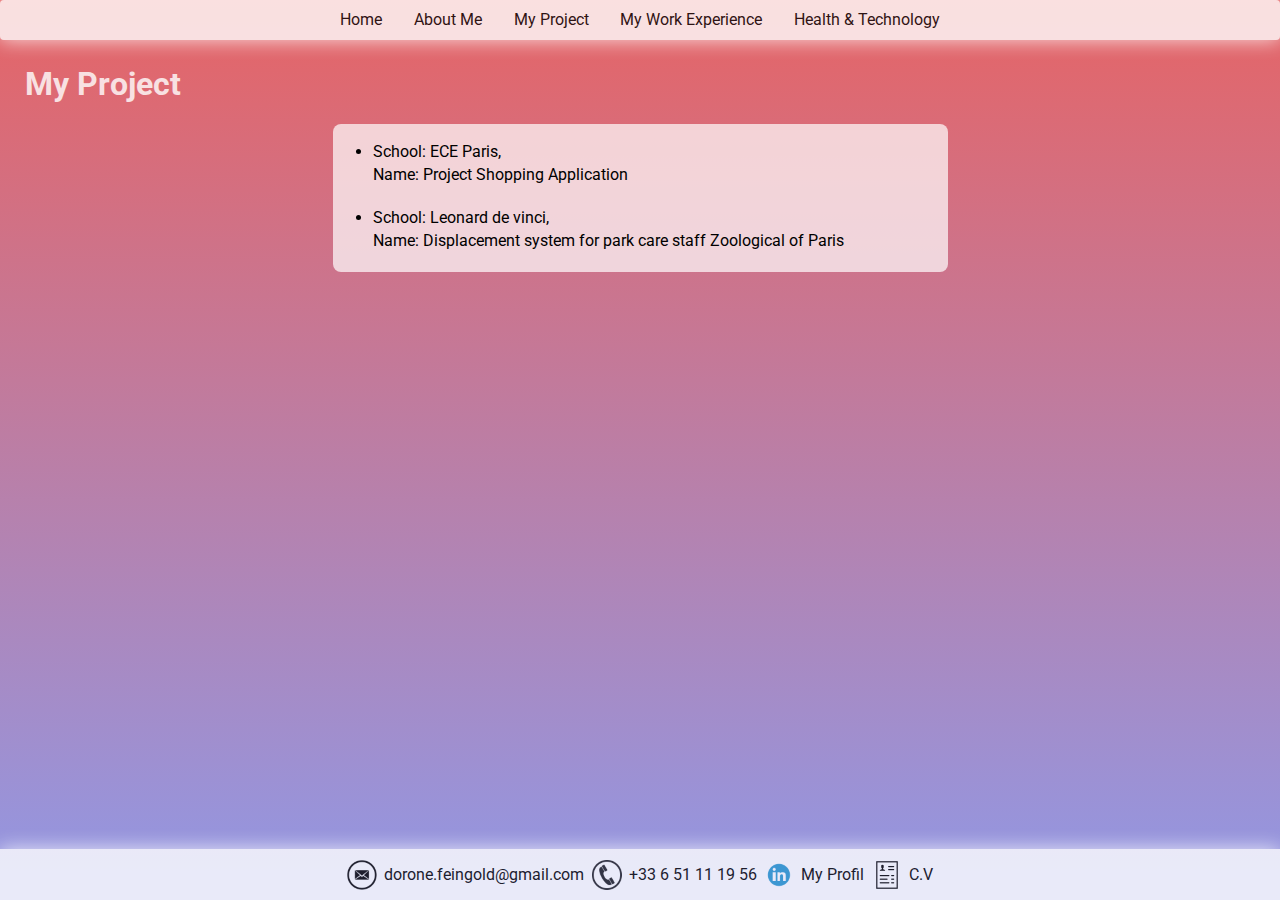
<file: project.html>
<!doctype html>
<html lang="en">
    <head>
        <meta charset="utf-8">
        <meta name="viewport" content="width=device-width, initial-scale=1.0">
        <meta name="keywords" content="HTML,CSS,JavaScript">
        <meta name="author" content="Dorone Feingold">

        <!-- Document's title -->
        <title>Project</title>

        <!-- all relative URLs in the document -->
        <base href="https://dorone-f.github.io">
        
        <!-- Style sheet -->
        <link rel="stylesheet" type="text/css" href="css/style.css" />   

        <!-- for the logo in the head, you need to have a favicon logo  -->
        <link rel="shortcut icon" href="images/favicon.ico" /> 
        
        <!-- Font style of the page-->
        <link rel="preconnect" href="https://fonts.gstatic.com">
        <link href="https://fonts.googleapis.com/css2?family=Roboto&display=swap" rel="stylesheet">

        <!-- Software used to build the document -->
        <meta name="generator" content="Visual Studio Code">

        <!-- Age rating based on the document's content -->
        <meta name="rating" content="General">  

        <!-- Short description of the document (limit to 150 characters) -->
        <meta
            name="description"
            content="Internet page allowing the user to consult my projects carried out directly by clicking on the associated link."
        >
    </head>

    <body> 
        <header class="header-about-me">
            <nav class="header-nav">
                <a href="index.html" title="Home">Home</a>
                <a href="about-me.html" title="About Me">About Me</a>
                <a href="project.html" title="My Project">My Project</a>
                <a href="WE.html" title="My Word Experience">My Work Experience</a>
                <a href="HT.html" title="Health &amp; Technology">Health &amp; Technology</a>
            </nav>
        </header>

        <main class="main-all"> 
  
            <h1>My Project</h1>
            <section class="IT-section-menu">
                
                <nav class="nav-WE">
                    <ul> 
                        <li><a href="project-Shopping.html" title="Click for more information">School: ECE Paris,<br/>Name: Project Shopping Application</a></li>
                        <li><a href="project-Zoo.html" title="Click for more information">School: Leonard de vinci,<br/>Name: Displacement system for park care staff Zoological of Paris</a></li>     
                    </ul>
                </nav>
            </section>
        </main>
        
        <footer class="footer-all">
            <nav >
                <img src="images/mail-logo.png" alt="logo mail-profile"/> 
                <a href="mailto:dorone.feingold@gmail.com" title ="mail"><p>dorone.feingold@gmail.com</p></a> 
                <img src="images/telephone-logo.png" alt="logo tel"/> +33 6 51 11 19 56
                <img src="images/linkedin-logo.png" alt="logo linkedin"/><a href="https://www.linkedin.com/in/dorone-feingold-7a78041a2/" title="My Linkedin"> <p>My Profil</p></a>
                <img src="images/CV-logo.png" alt="cv logo" /><a href="CV/CV_Dorone Feingold_English.pdf" download title="click to see and download my C.V"> <p>C.V</p></a>                
            </nav> 
        </footer> 
    </body>
</html>
</file>
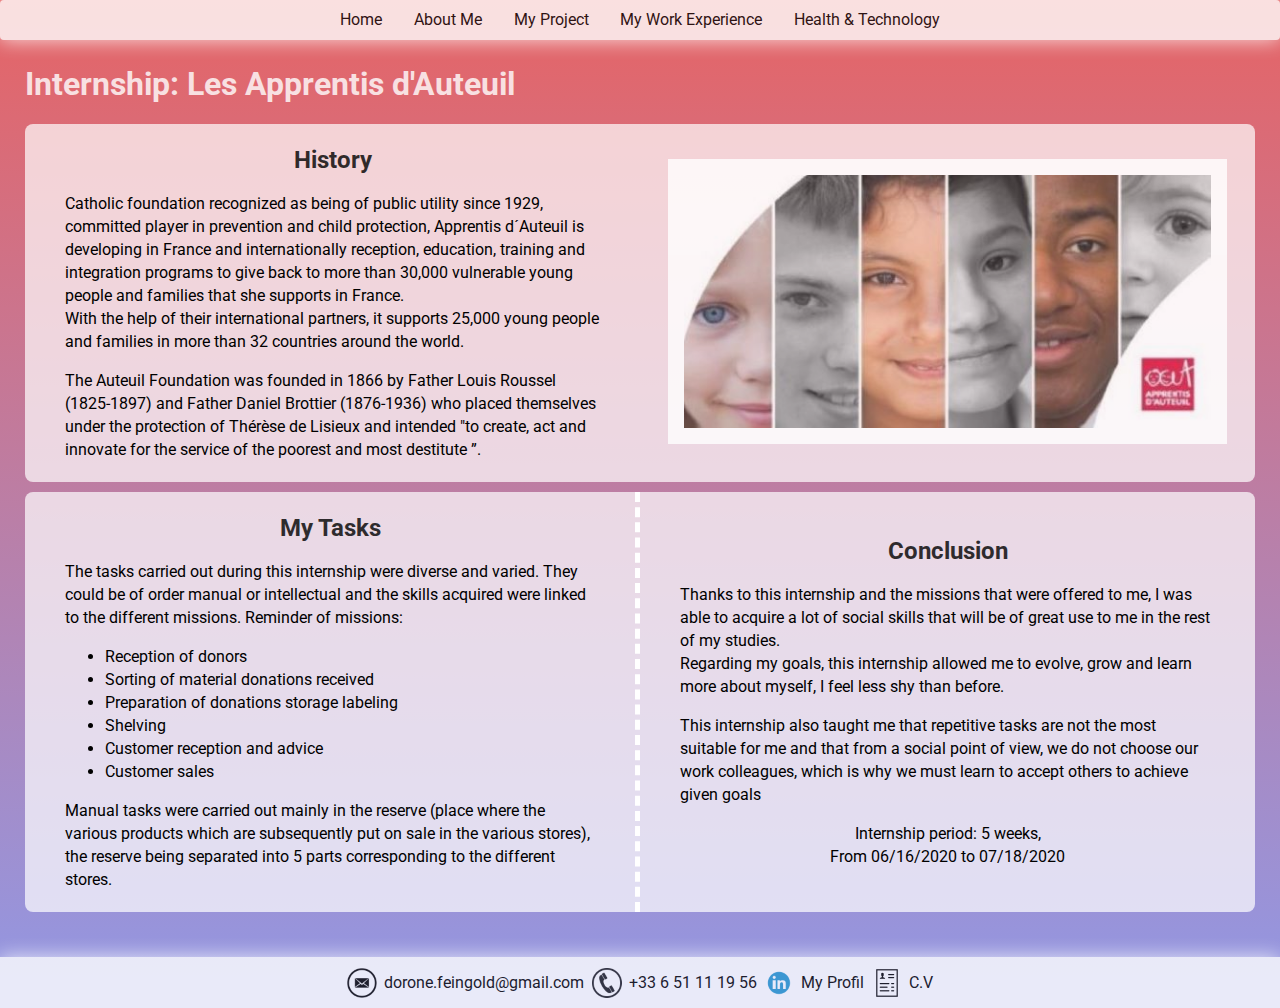
<file: WE-AA.html>
<!doctype html>
<html lang="en">
    <head>
        <meta charset="utf-8">
        <meta name="viewport" content="width=device-width, initial-scale=1.0">
        <meta name="keywords" content="HTML,CSS,JavaScript">
        <meta name="author" content="Dorone Feingold">

        <!-- Document's title -->
        <title>Work Experience: Apprentil Auteuil</title>

        <!-- all relative URLs in the document -->
        <base href="https://dorone-f.github.io">
        
        <!-- Style sheet -->
        <link rel="stylesheet" type="text/css" href="css/style.css" />   

        <!-- for the logo in the head, you need to have a favicon logo  -->
        <link rel="shortcut icon" href="images/favicon.ico" /> 
        
        <!-- Font style of the page-->
        <link rel="preconnect" href="https://fonts.gstatic.com">
        <link href="https://fonts.googleapis.com/css2?family=Roboto&display=swap" rel="stylesheet">

        <!-- Software used to build the document -->
        <meta name="generator" content="Visual Studio Code">

        <!-- Age rating based on the document's content -->
        <meta name="rating" content="General">  

        <!-- Short description of the document (limit to 150 characters) -->
        <meta
            name="description"
            content="Internet page describing the internship I did last year in the case of my second year of preparatory class integrated at the engineering school ECE Paris.
            She describes in particular my tasks carried out as well as a presentation of the company in question follows the conclusion on the experience that I was able to acquire.
            You can click on the photo to go directly to the company's website."
        >
    </head>

    <body> 
        <header class="header-about-me">
            <nav class="header-nav">
                <a href="index.html" title="Home">Home</a>
                <a href="about-me.html" title="About Me">About Me</a>
                <a href="project.html" title="My Project">My Project</a>
                <a href="WE.html" title="My Word Experience">My Work Experience</a>
                <a href="HT.html" title="Health &amp; Technology">Health &amp; Technology</a>
              </nav>
          </header>

        <main class="main-all"> 
  
            <h1>Internship: Les Apprentis d'Auteuil</h1>
            
            <section>
                <article>
                    <h2>History</h2>
                    <p>
                        Catholic foundation recognized as being of public utility since 1929, committed player in prevention
                        and child protection, Apprentis d´Auteuil is developing in France and internationally
                        reception, education, training and integration programs to give back to more than
                        30,000 vulnerable young people and families that she supports in France.<br/>
                        With the help of their international partners, it supports 25,000 young people and families
                        in more than 32 countries around the world.<br/>
                    </p>
                    <p>
                        The Auteuil Foundation was founded in 1866 by Father Louis Roussel (1825-1897) and Father
                        Daniel Brottier (1876-1936) who placed themselves under the protection of Thérèse de Lisieux and
                        intended "to create, act and innovate for the service of the poorest and most
                        destitute ”.
                    </p>
                </article>

                <div class="AA-image">
                    <a href="https://www.apprentis-auteuil.org/" title="Apprentis d'Auteil Web Site"><img src="images/apprentis-auteuil.jpg" alt="apprentis d'auteuil image" /></a>
                </div> 
            </section>

            <section>
                <article class="Task">
                    <h2>My Tasks</h2>
    
                    <p>
                        The tasks carried out during this internship were diverse and varied. They could be of order
                        manual or intellectual and the skills acquired were linked to the different missions.
                        Reminder of missions:
                    </p>
                    
                    <ul>
                        <li>Reception of donors</li>
                        <li>Sorting of material donations received</li>
                        <li>Preparation of donations storage labeling</li>
                        <li>Shelving</li>
                        <li>Customer reception and advice</li>
                        <li>Customer sales</li> 
                    </ul>
                    <p>
                        Manual tasks were carried out mainly in the reserve (place where the
                        various products which are subsequently put on sale in the various stores), the reserve
                        being separated into 5 parts corresponding to the different stores.
                    </p>  
                </article>
    
                <article class="conclusion">
                    <h2>Conclusion</h2>
                    <p>
                        Thanks to this internship and the missions that were offered to me, I was able to acquire a lot of
                        social skills that will be of great use to me in the rest of my studies.<br/>
                        Regarding my goals, this internship allowed me to evolve, grow and learn more
                        about myself, I feel less shy than before.<br/>
                    </p>
                    <p>
                        This internship also taught me that repetitive tasks are not the most suitable for me and
                        that from a social point of view, we do not choose our work colleagues, which is why we must
                        learn to accept others to achieve given goals
                    </p>

                    <p class="date">
                        Internship period: 5 weeks,<br/>
                        From 06/16/2020 to 07/18/2020
                    </p>
                </article>
            </section>

            <section>
            </section>
        </main>
        
       
        <footer class="footer-all">
            <nav >
                <img src="images/mail-logo.png" alt="logo mail-profile"/> 
                <a href="mailto:dorone.feingold@gmail.com" title ="mail"><p>dorone.feingold@gmail.com</p></a> 
                <img src="images/telephone-logo.png" alt="logo tel"/> +33 6 51 11 19 56
                <img src="images/linkedin-logo.png" alt="logo linkedin"/><a href="https://www.linkedin.com/in/dorone-feingold-7a78041a2/" title="My Linkedin"> <p>My Profil</p></a>
                <img src="images/CV-logo.png" alt="cv logo" /><a href="CV/CV_Dorone Feingold_English.pdf" download title="click to see and download my C.V"> <p>C.V</p></a>                
            </nav> 
        </footer> 
    </body>
</html>
</file>
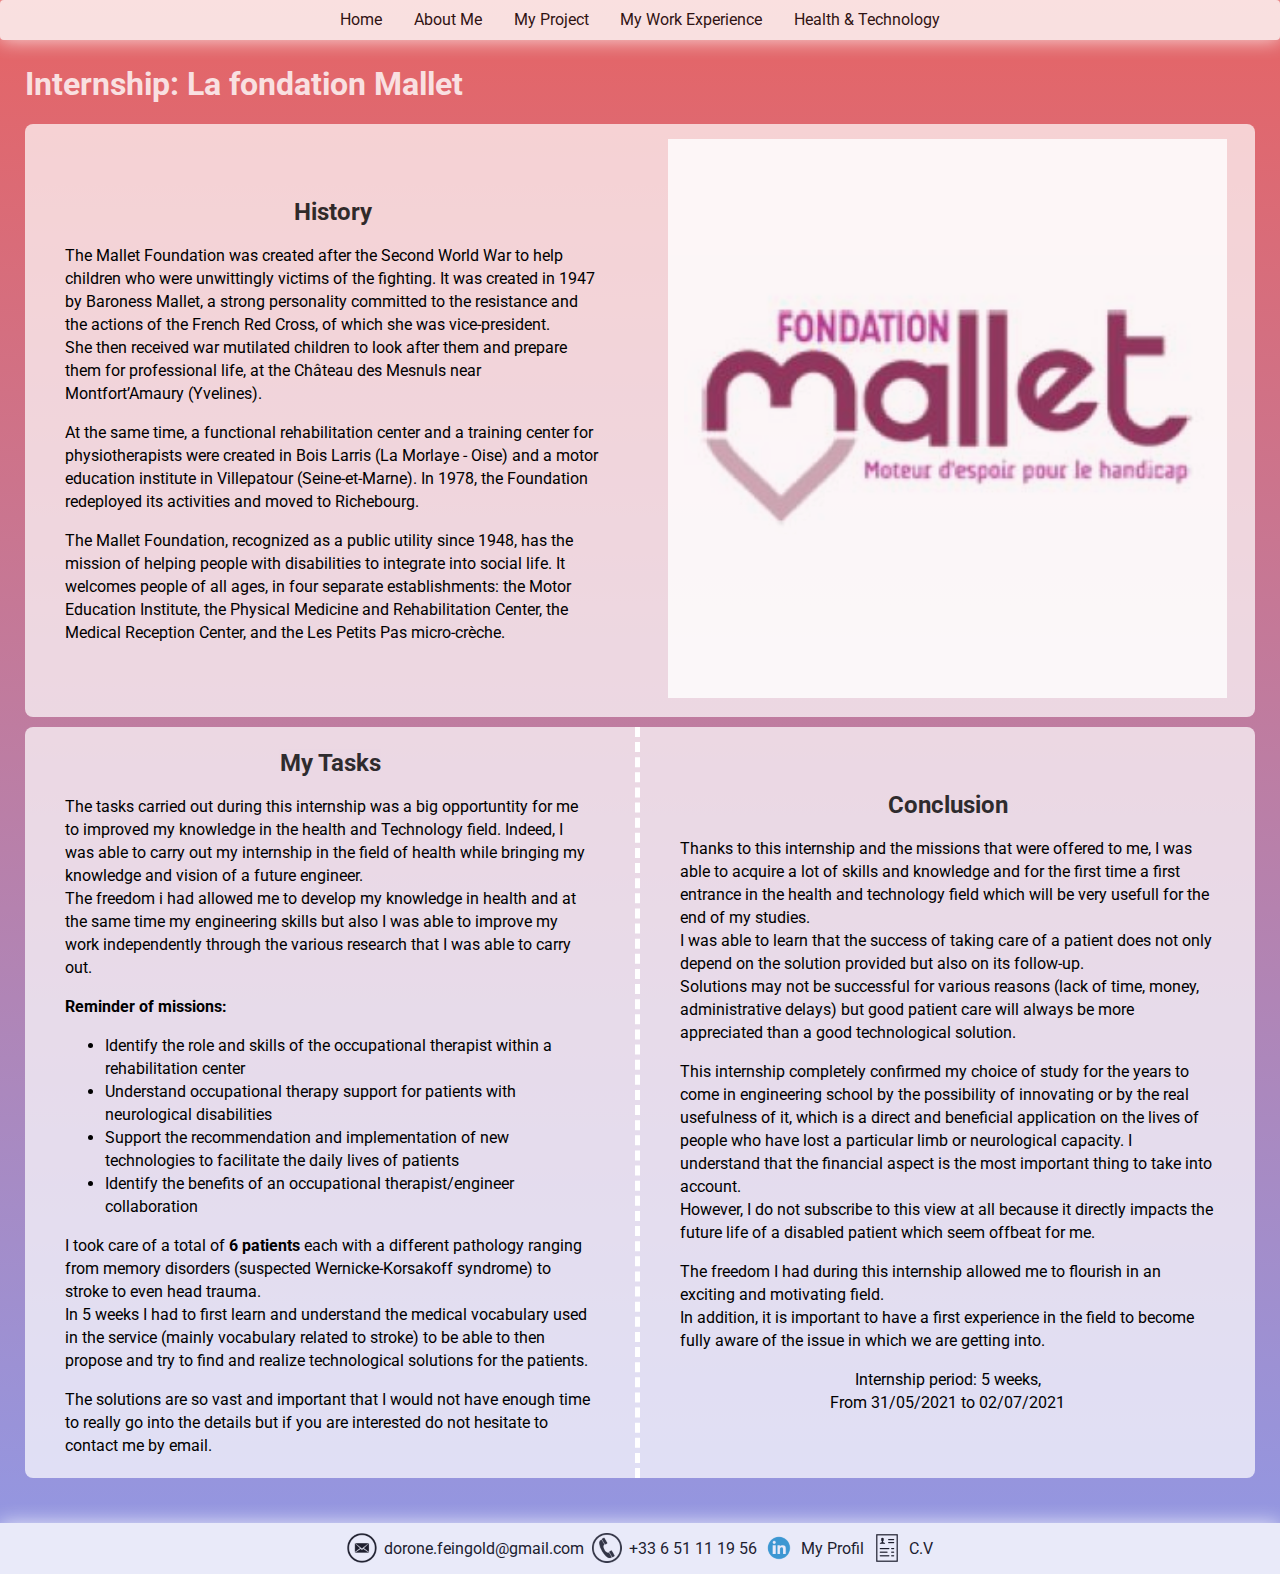
<file: WE-FM.html>
<!doctype html>
<html lang="en">
    <head>
        <meta charset="utf-8">
        <meta name="viewport" content="width=device-width, initial-scale=1.0">
        <meta name="keywords" content="HTML,CSS,JavaScript">
        <meta name="author" content="Dorone Feingold">

        <!-- Document's title -->
        <title>Work Experience: Mallet Fundation</title>

        <!-- all relative URLs in the document -->
        <base href="https://dorone-f.github.io">
        
        <!-- Style sheet -->
        <link rel="stylesheet" type="text/css" href="css/style.css" />   

        <!-- for the logo in the head, you need to have a favicon logo  -->
        <link rel="shortcut icon" href="images/favicon.ico" /> 
        
        <!-- Font style of the page-->
        <link rel="preconnect" href="https://fonts.gstatic.com">
        <link href="https://fonts.googleapis.com/css2?family=Roboto&display=swap" rel="stylesheet">

        <!-- Software used to build the document -->
        <meta name="generator" content="Visual Studio Code">

        <!-- Age rating based on the document's content -->
        <meta name="rating" content="General">  

        <!-- Short description of the document (limit to 150 characters) -->
        <meta
            name="description"
            content="Internet page describing the internship I did last year in the case of my 1st year of engineering cycle the engineering school ECE Paris.
            it describes in particular my tasks carried out as well as a presentation of the company in question follows the conclusion on the experience that I was able to acquire.
            You can click on the photo to go directly to the company's website."
        >
    </head>

    <body> 
        <header class="header-about-me">
            <nav class="header-nav">
                <a href="index.html" title="Home">Home</a>
                <a href="about-me.html" title="About Me">About Me</a>
                <a href="project.html" title="My Project">My Project</a>
                <a href="WE.html" title="My Word Experience">My Work Experience</a>
                <a href="HT.html" title="Health &amp; Technology">Health &amp; Technology</a>
              </nav>
          </header>

        <main class="main-all"> 
  
            <h1>Internship: La fondation Mallet</h1>
            
            <section>
                <article>
                    <h2>History</h2>
                    <p>
                        The Mallet Foundation was created after the Second World War to help children who were unwittingly victims of the fighting.
                        It was created in 1947 by Baroness Mallet, a strong personality committed to the resistance and the actions of the French Red Cross, of which she was vice-president.<br>
                        She then received war mutilated children to look after them and prepare them for professional life, at the Château des Mesnuls near Montfort’Amaury (Yvelines).
                       
                    </p>
                    <p>
                        At the same time, a functional rehabilitation center and a training center for physiotherapists were created in Bois Larris (La Morlaye - Oise) and a motor education institute in Villepatour (Seine-et-Marne). 
                        In 1978, the Foundation redeployed its activities and moved to Richebourg.
                    </p>
                    <p>
                        The Mallet Foundation, recognized as a public utility since 1948, has the mission of helping people with disabilities to integrate into social life.
                        It welcomes people of all ages, in four separate establishments: the Motor Education Institute, the Physical Medicine and Rehabilitation Center, the Medical Reception Center, and the Les Petits Pas micro-crèche.
                    </p>
                       
                </article>

                <div class="AA-image">
                    <a href="https://www.fondationmallet.fr/" title="Fondation Mallet Web Site"><img src="images/fondation-mallet.jpg" alt="fondation mallet image" /></a>
                </div> 
            </section>

            <section>
                <article class="Task">
                    <h2>My Tasks</h2>
    
                    <p>
                        The tasks carried out during this internship was a big opportuntity for me to improved my knowledge in the health and Technology field. 
                        Indeed, I was able to carry out my internship in the field of health while bringing my knowledge and vision of a future engineer.<br>
                        The freedom i had allowed me to develop my knowledge in health and at the same time my engineering skills
                        but also I was able to improve my work independently through the various research that I was able to carry out.
                    </p>
                    
                    <p><strong>Reminder of missions:</strong></p>
                    
                    
                    <ul>
                        <li>Identify the role and skills of the occupational therapist within a rehabilitation center</li>
                        <li>Understand occupational therapy support for patients with neurological disabilities</li>
                        <li>Support the recommendation and implementation of new technologies to facilitate the daily lives of patients</li>
                        <li>Identify the benefits of an occupational therapist/engineer collaboration</li>
                    </ul>
                    <p>
                        I took care of a total of <strong>6 patients</strong> each with a different pathology ranging from memory disorders (suspected Wernicke-Korsakoff syndrome) to stroke to even head trauma.<br>
                        In 5 weeks I had to first learn and understand the medical vocabulary used in the service (mainly vocabulary related to stroke) to be able to then propose and try to find
                        and realize technological solutions for the patients.
                    </p>  
                    <p>
                        The solutions are so vast and important that I would not have enough time to really go into the details but if you are interested do not hesitate to contact me by email.
                    </p>
                        
                    
                </article>
    
                <article class="conclusion">
                    <h2>Conclusion</h2>
                    <p>
                        Thanks to this internship and the missions that were offered to me, I was able to acquire a lot of
                        skills and knowledge and for the first time a first entrance in the health and technology field which will be very usefull for the end of my studies.<br/>
                        I was able to learn that the success of taking care of a patient does not only depend on the solution provided but also on its follow-up.<br>
                        Solutions may not be successful for various reasons (lack of time, money, administrative delays) but good patient care will always be more appreciated than a good technological solution.
                    </p>
                    <p>
                        This internship completely confirmed my choice of study for the years to come in engineering school by the possibility of innovating or by the real usefulness of it, which is a direct and beneficial application on the lives of people who have lost a particular limb or neurological capacity.
                        I understand that the financial aspect is the most important thing to take into account.<br>
                        However, I do not subscribe to this view at all because it directly impacts the future life of a disabled patient which seem offbeat for me.
                    </p>
                        
                   
                    <p>
                        The freedom I had during this internship allowed me to flourish in an exciting and motivating field.<br>
                        In addition, it is important to have a first experience in the field to become fully aware of the issue in which we are getting into.
                    </p>

                    <p class="date">
                        Internship period: 5 weeks,<br/>
                        From 31/05/2021 to 02/07/2021
                    </p>
                </article>
            </section>

            <section>
            </section>
        </main>
        
       
        <footer class="footer-all">
            <nav >
                <img src="images/mail-logo.png" alt="logo mail-profile"/> 
                <a href="mailto:dorone.feingold@gmail.com" title ="mail"><p>dorone.feingold@gmail.com</p></a> 
                <img src="images/telephone-logo.png" alt="logo tel"/> +33 6 51 11 19 56
                <img src="images/linkedin-logo.png" alt="logo linkedin"/><a href="https://www.linkedin.com/in/dorone-feingold-7a78041a2/" title="My Linkedin"> <p>My Profil</p></a>
                <img src="images/CV-logo.png" alt="cv logo" /><a href="CV/CV_Dorone Feingold_English.pdf" download title="click to see and download my C.V"> <p>C.V</p></a>                
            </nav> 
        </footer> 
    </body>
</html>
</file>
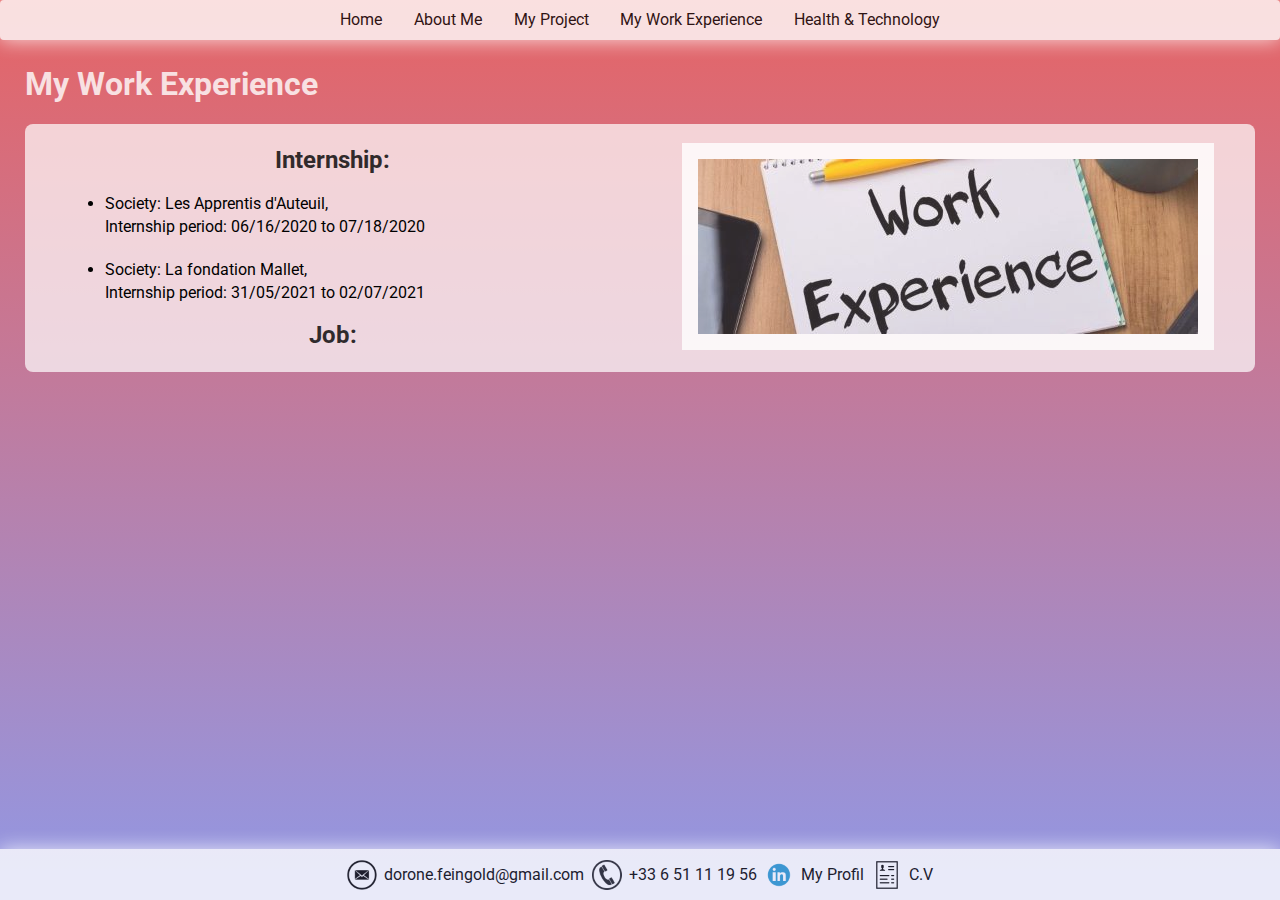
<file: WE.html>
<!doctype html>
<html lang="en">
    <head>
        <meta charset="utf-8">
        <meta name="viewport" content="width=device-width, initial-scale=1.0">
        <meta name="keywords" content="HTML,CSS,JavaScript">
        <meta name="author" content="Dorone Feingold">

        <!-- Document's title -->
        <title>Work Experience</title>

        <!-- all relative URLs in the document -->
        <base href="https://dorone-f.github.io">
        
        <!-- Style sheet -->
        <link rel="stylesheet" type="text/css" href="css/style.css" />   

        <!-- for the logo in the head, you need to have a favicon logo  -->
        <link rel="shortcut icon" href="images/favicon.ico" /> 
        
        <!-- Font style of the page-->
        <link rel="preconnect" href="https://fonts.gstatic.com">
        <link href="https://fonts.googleapis.com/css2?family=Roboto&display=swap" rel="stylesheet">

        <!-- Software used to build the document -->
        <meta name="generator" content="Visual Studio Code">

        <!-- Age rating based on the document's content -->
        <meta name="rating" content="General">      

        <!-- Short description of the document (limit to 150 characters) -->
        <meta
            name="description"
            content="Internet page gathering all the internships / work that I was able to carry out.
            Clicking on the links allows direct access to the description page of the internship or work in question."
        >
    </head>

    <body> 
        <header class="header-about-me">
            <nav class="header-nav">
              <a href="index.html" title="Home">Home</a>
              <a href="about-me.html" title="About Me">About Me</a>
              <a href="project.html" title="My Project">My Project</a>
              <a href="WE.html" title="My Word Experience">My Work Experience</a>
              <a href="HT.html" title="Health &amp; Technology">Health &amp; Technology</a>
            </nav>
          </header>

        <main class="main-all"> 
            <h1>My Work Experience</h1>
            <section >
                <article>
                    <nav class="nav-WE">

                        <h2>Internship:</h2>
                        <ul> 
                            <li><a href="WE-AA.html" title="Click for more information">Society: Les Apprentis d'Auteuil,<br/>Internship period: 06/16/2020 to 07/18/2020</a></li>
                            <li><a href="WE-FM.html" title="Click for more information">Society: La fondation Mallet,<br>Internship period: 31/05/2021 to 02/07/2021</a></li>
                        </ul>

                        <h2>Job:</h2>
                    </nav>
                </article>

                <div class="WE-image">
                    <img src="images/work-experience-HomePage.jpg" alt="W.E. image"/>
                </div> 
            </section>
        </main>
        
        <footer class="footer-all">
            <nav >
                <img src="images/mail-logo.png" alt="logo mail-profile"/> 
                <a href="mailto:dorone.feingold@gmail.com" title ="mail"><p>dorone.feingold@gmail.com</p></a> 
                <img src="images/telephone-logo.png" alt="logo tel"/> +33 6 51 11 19 56
                <img src="images/linkedin-logo.png" alt="logo linkedin"/><a href="https://www.linkedin.com/in/dorone-feingold-7a78041a2/" title="My Linkedin"> <p>My Profil</p></a>
                <img src="images/CV-logo.png" alt="cv logo" /><a href="CV/CV_Dorone Feingold_English.pdf" download title="click to see and download my C.V"> <p>C.V</p></a>                
            </nav> 
        </footer> 
    </body>
</html>
</file>
<file: css/style.css>
html, body {
    font-family:'Roboto', sans-serif;  
    background-image:linear-gradient(#e66465, #9198e5);
    background-size: cover;
    background-repeat: no-repeat;
    background-position: center center;
    margin: 0px;
    display: table;
    height: 100%; 
    width: 100%;   
}

.footer-all {
    display: table-row;
    height: 1px;
    box-shadow: 0px 0px 20px rgb(255, 255, 255);
    background-color: white;
    opacity: 0.8;
}

.footer-all nav {
    display:flex;
    width: 600px;
    align-items:center;
    margin:0 auto;
    justify-content:space-evenly;    
}

.footer-all a {
    text-decoration: none;
    color: black;

}

.footer-all a:hover {
    background-image:linear-gradient(#e66465, #9198e5);
    border-radius: 4px;
}

main {
    padding: 25px;
    flex-basis: 100%
}

main h1,h2 {
    color: white;
    opacity:0.8;
}

main h1 {
    margin-top: 0px;
}

main h2 {
    text-align: center;
}

main section article h2 {
    text-align: center;
    color: black;
}

img {
    transition: 1s;
}

img:hover {
    filter:grayscale(100%);
    transform: scale(1.02);
}
/******* home  ********/
.container {
    display:flex;
    align-items: center;/* centrer horizontalement*/
    justify-content:center;
    flex-direction: column;/* afficher les elements en colonne*/
    height: 89vh;

}

.container h1{
    font-size: 60px;
    color: white;
    opacity:0.8;
    text-align: center;
}

.container nav {
    display:flex;
    box-shadow: 0px 0px 20px rgb(255, 255, 255);
    background-color: white;
    border-radius: 4px; 
    opacity:0.8;
    width: 600px;
    line-height: 40px;
    justify-content:space-evenly;
    margin-bottom:20px;
}

.container nav a {
    text-decoration: none;
    color: black;
}

.container nav a:hover {
    background-image:linear-gradient(#e66465, #9198e5);
    border-radius: 4px;
}

.footer-home{
    box-shadow: 0px 0px 20px rgb(255, 255, 255);
    background-color: white;
    border-radius: 4px; 
    opacity:0.8;
    display: table-row;
    height: 1px;
    text-align: center;
    line-height:25px;
}

/******** about me *******/

.header-about-me {
    line-height: 40px;
    height: auto;
    box-shadow: 0px 0px 20px rgb(255, 255, 255);
    background-color: white;
    border-radius: 4px; 
    opacity:0.8;
    
}

.header-about-me nav {
    display: flex;
    margin: 0 auto; /* centrer au millieu */
    width: 600px;   
    justify-content: space-between;
    flex-basis: 100%;
}
  
.header-about-me nav a {
    text-decoration: none;
    color: black;
    
    
}

.header-about-me a:hover {
    background-image:linear-gradient(#e66465, #9198e5);
    border-radius: 4px;
}

.main-all section {
    display: flex;
    overflow: auto;
    flex-flow: row wrap;
    justify-content: space-between;
    align-items: center;
    background-color: rgba(255,255,255,0.7);
    border-radius: 8px;
    margin-bottom:10px;
}

.main-all article {
    padding: 5px 40px;
    box-sizing: border-box;
    width: 50%;
    line-height:23px;
}

.main-all div {
    padding: 15px;
    box-sizing: border-box;
    text-align: center;
    width: 50%;
}

.logo {
    justify-content: space-between;
    padding: 15px;
    box-sizing: border-box;
    text-align: center;
    width:35%;
    align-items: center;
    display: flex;
    flex-wrap: wrap;
    justify-content: space-around;
}

/**************************  Health & Technology *******************/

.main-all article h2 {
    color: black;
}

.why-part span {

    font-size: 1.8em;
}

/**************************** Work Experience **********************/

.WE-image img{
    border: solid;
    border-color: white;
    border-width: 1em;
    opacity:0.8;
}

.nav-WE ul{
    line-height: 23px;
}

.nav-WE ul li a {
    color: black;
    text-decoration: none;
}

.nav-WE ul li a:hover {
    background-image:linear-gradient(#e66465, #9198e5);
    border-radius: 4px;
}
.nav-WE ul li {
    margin-bottom: 20px;
}
/*********************** WE Apprentis d'Auteuil **********************/

.AA-image img {
    border: solid;
    border-color: white;
    border-width: 1em;
    opacity:0.8;
}

.Task {
    border-right: 5px dashed white;
}

.date {
     text-align: center;
}
/*************************** Project *********************************/

.IT-section-menu {
    width: 50%;
    height: auto;
    margin: 0 auto;
}

.IT-section-menu nav ul li  {
    margin-bottom: 20px;
}

/************************** Project SIN *****************************/
.section-total {
    display: flex;
    justify-content:space-around;
}

.section-total section {
    display: flex;
    overflow: auto;
    flex-flow: row wrap;
    align-items: center;
    flex-direction: row;
    background-color: rgba(255,255,255,0.8);
    border-radius: 8px;
    margin-bottom:10px;

}

.section-total section article {
    padding: 5px 40px;
    box-sizing: border-box;
    line-height:23px;
    height: 100%;
}

.section-total section div {
    padding: 15px;
    box-sizing: border-box;
    text-align: center;
}

.section-presentation {
    width: 30%;
}

.section-specification {
    width: 30%
}

.section-task {
    width: 30%
}

.section-technology {
    width: 97%;
    justify-content: center;
}

/************************************** projet Shopping ***************************/
.section-technologyUsed {
    width: 98%;
    justify-content: center;
}

.section-technologyUsed article div {
    display: flex;
    margin: 0 auto;
    width: 50%;
    align-items: center;
    justify-content: space-around;
}

.section-operation {
    width: 30%;
}

.connexion-img {
    opacity: 0.8; 
}

.connexion-img img{
    border: 1em solid rgb(255, 255, 255);
    border-radius: 8px;
}

.presentation h3 {
    text-align: center;
}
.presentation a {
    display: block;
    text-align: center;
}
/********************************** projet shopping menu image **********************/

.section-menu {
    display: flex;
    justify-content: center;
    align-items: center;
    height: 60vh;
}

.section-menu section {
    line-height: 40px;
    height: auto;
    box-shadow: 0px 0px 20px rgb(255, 255, 255);
    background-color: white;
    border-radius: 8px; 
    opacity:0.8;
    text-align: center;
}

.section-menu section a {
    color: black;
    text-decoration: none;
    padding: 20px;
    display:inline-block;
    font-size: 1.2em;
}

.customer{
    border: 5px dashed white;
    border-radius: 8px; 
}

.employee {
    border: 5px dashed white;
    border-radius: 8px; 
}

.section-menu section a:hover {
    background-image:linear-gradient(#e66465, #9198e5);
    border-radius: 4px;
}

/************************* Gallery shopping employee *******************************/

.gallery {  
    display: flex;
    flex-flow: row wrap;
    justify-content: space-between;
    border: thick double whitesmoke;
    padding: 15px;
    border-radius: 8px;
}
  
.gallery-item {
    display: flex;
    flex-direction: column;
    width: 33%; /* if the width of th epage is 100%, we want to display 3 images per row so 100/3 = 33.3333..%*/
    margin-bottom: 15px;
    text-decoration: none; /* we have anchor so we set the text decoration of the anchor to none (we don't want to display the anchor decoration) */
    color: black; /* by default the color isn't black*/
    padding: 5px;
    box-sizing: border-box;
    border: thick double whitesmoke;
    border-radius: 8px;
    
}
  
.gallery-item img {
    border-radius: 4px;
}
  
.gallery-item caption {
   margin-top: 5px;

}

.gallery-item caption:hover {
    filter:grayscale(100%);
    transform: scale(1.1);
    color: whitesmoke;
}

.gallery-item:hover {
    background-color:#333;   
}


/************************ Carousel Shopping Customer ********************************/

.carousel {
    position: relative; /* relative position depending on me */
    /* 
     this line is very useful to hide the next images for example if you have 18 images store in your JSON object
     it will just display the current images and hide the previous or next images
   */
    overflow: hidden; 
    width: 700px; /* width of the carousel*/
    height: 486px; /* height of the carousel*/
    margin: auto; /* Centering verticaly and horizontally*/
    border: 1em double  rgb(255, 255, 255);
    border-radius: 8px;
}

.carousel-images img { 
    width: 700px; /* widht and heigh of the image*/
    height: 486px;
}

.carousel-images {
    position: absolute; /* position: absolute will help us to control the position of our carousel images */
    z-index: 1; /* It defines the order elements are stacked on the page (Z Axis). */
    left: 0; /* left position which define an offset to the initial position*/
    width: 12600px; /* width = 18 images * 1080px = 19 940px */
    height: 486px;
    transition: left .5s ease-in-out;/* make a smooth transition when you click on a button */
}
  
.carousel nav {
    /* This allows us to place the navigation over the images */
    position: absolute;
    z-index: 2;
    /* Size of the carousel element */
    width: 700px;
    height: 486px;
    /* This will centre our buttons vertically, we set the line height to 436px and not 486px because we have a caption of 50px height*/
    line-height: 436px;
}

.carousel nav a {
    text-decoration: none;
    color: white;
    font-weight: bold;
    font-size: 35pt;
    padding: 0px 25px;
    
    /* Transition whnen you pass you mousse above the nav */
    transition: all .25s ease;
    /* we set the oppacity to 0 because we don't want to see the nav when the image is display, the nav will appear only when you pass your mousse above */
    opacity: 0;
    background-color: rgba(0,0,0,0.15);
}
  
.carousel nav:hover a {
    transition: all .25s ease;
    /* set the opacity to 1 when you pass your mousse above the nav*/
    opacity: 1;
    background-color: rgba(0,0,0,0.15);
}
  
.prevButton {
    float: left;/* Set the pPrevious button to the left*/
}
  
.nextButton {
    float: right;/* Set the Next button to the right*/
}
  
.carousel-caption {
    /* Place our caption over our image */
    position: absolute;
    z-index: 2;/* same level as our nav*/
    bottom: 0;/* place the caption at the bottom of the carousel*/
    text-align: center;
    width: 100%;
    color: white;
    background-color: rgba(0,0,0,0.15);
    height: 50px;
    line-height: 50px;
    margin: 0px;
}

@media(max-width: 600px) {
    .gallery {
      width: 100%;
    }
    .gallery-item {
      width: 50%
    }
}
  
@media(max-width: 500px) {
    .gallery-item {
      width: 100%;
    }
}

@media(max-width: 900px) {

    .container nav {
        display:flex;
        width: 100%;
        flex-direction: column;
        align-items:center;
    }
    
    .footer-home {
        width: 100%;
    }

    .footer-all nav{
        display:flex;
        width: 100%;
        flex-direction: column;
        padding-top: 10px;
    }

    .header-about-me nav{
        display:flex;
        width: 100%;
        flex-direction: column;
        align-items: center;
    }

    .main-all article {
        width: 100%;
    }

    .main-all div {
        width: 100%;
    }
   
    .IT-section-menu {
        width: 100%;
    }
}

@media(max-width: 1164px){
    
    .WE-image img{
        width:95%
    }

    .section-presentation article {
        width: 100%;
    }

    .section-presentation article div img{
        width: 100%;
     }
    
}

@media(max-width: 1290px){
    .AA-image img{
        width: 90%;
    }

    .connexion-img {
        display: flex;
        justify-content: space-around;
        align-items: center;
        justify-content: center;
        width: 100%;
    }
}

@media(max-width: 874px){
    .section-specification {
        width: 33%;
    }
    .section-total article{
        width: 100%;
    }
}

@media screen and (max-width: 900px) {
    .Task {
        border: none;
        border-bottom: 5px dashed white;
    }
}
</file>
